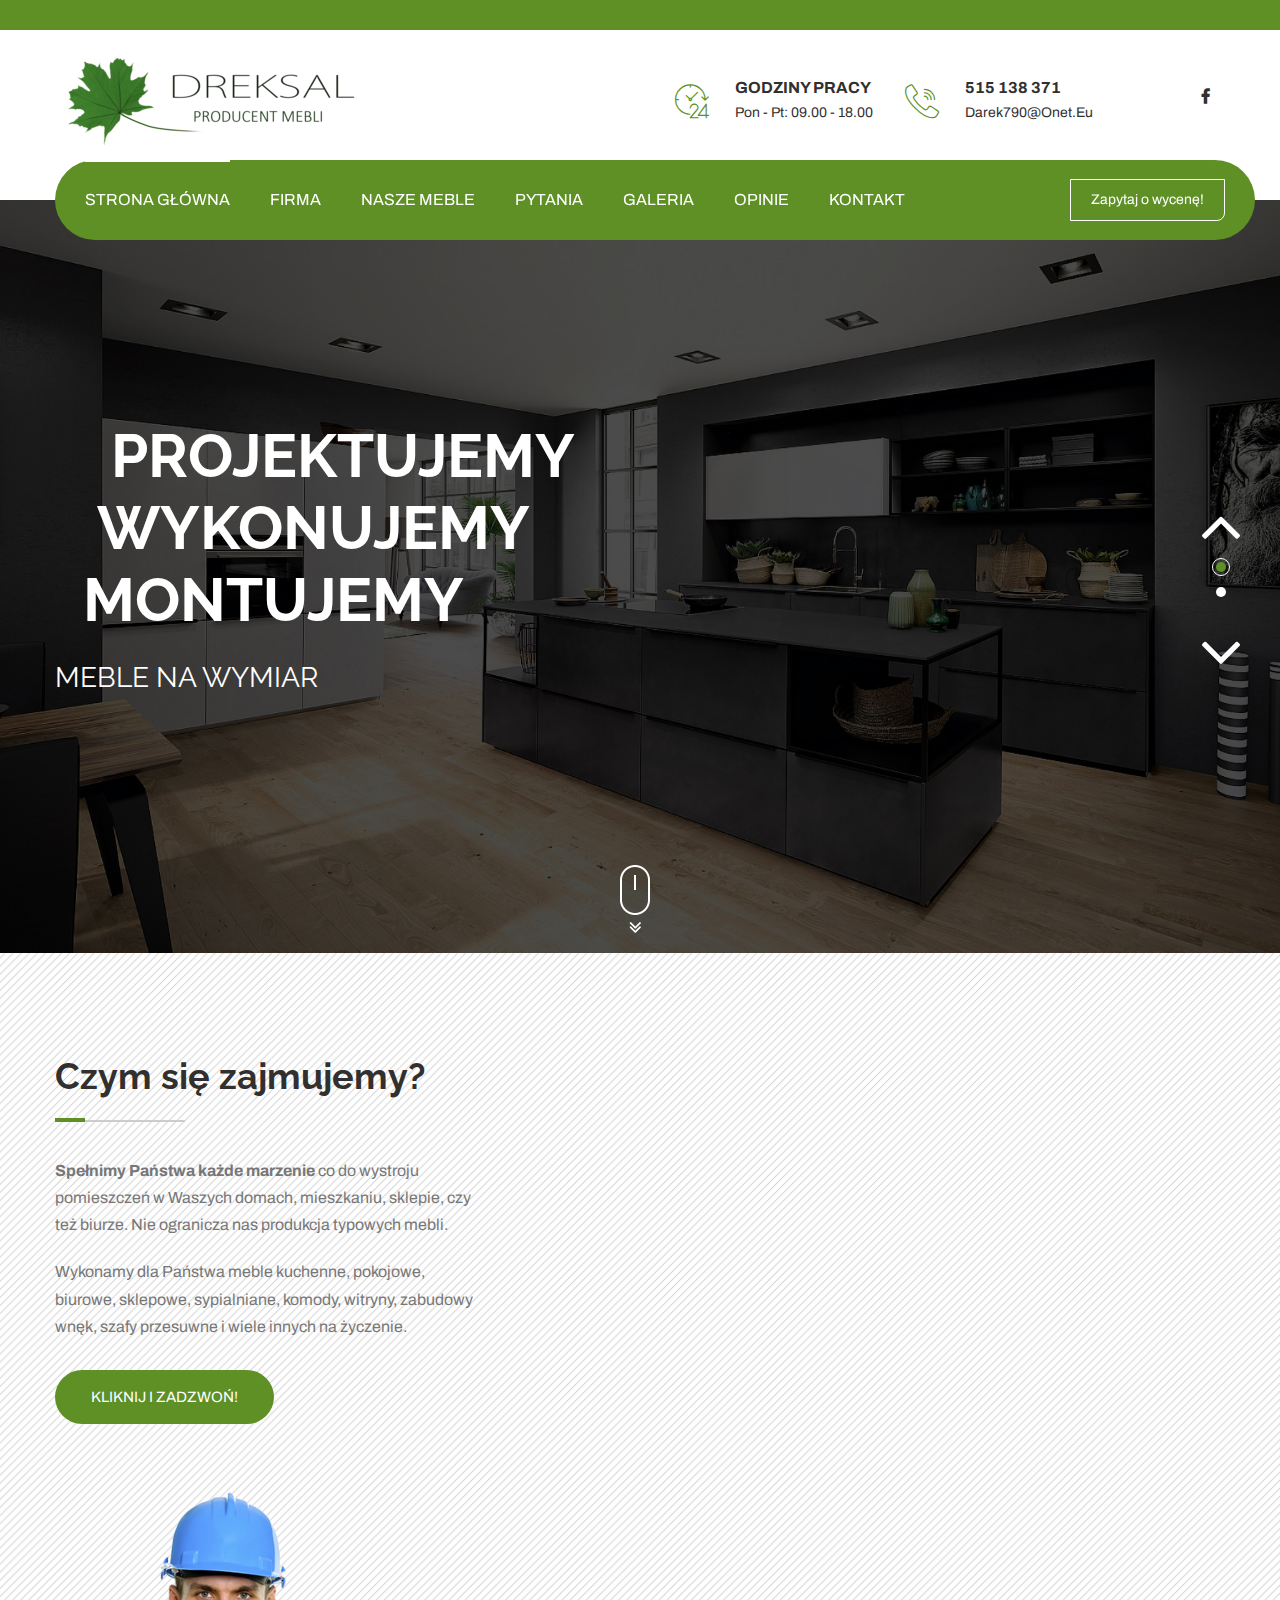
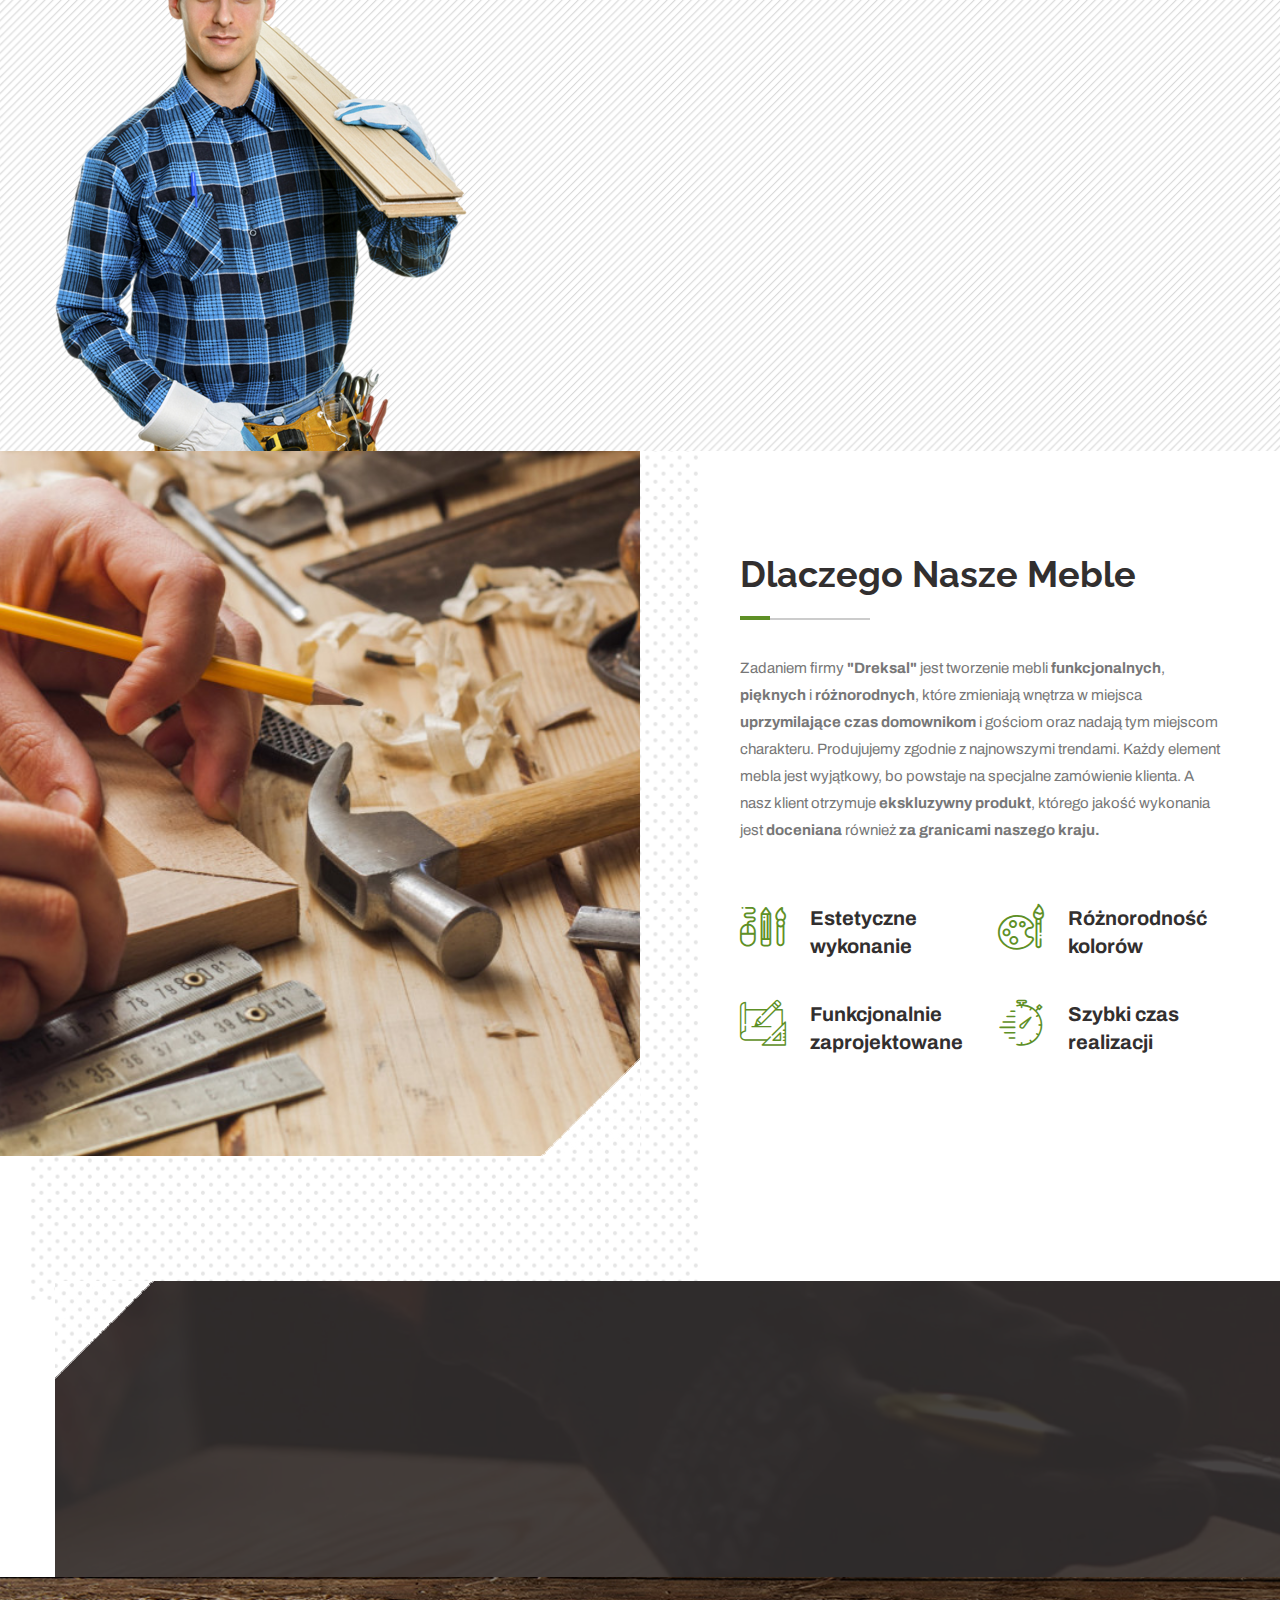
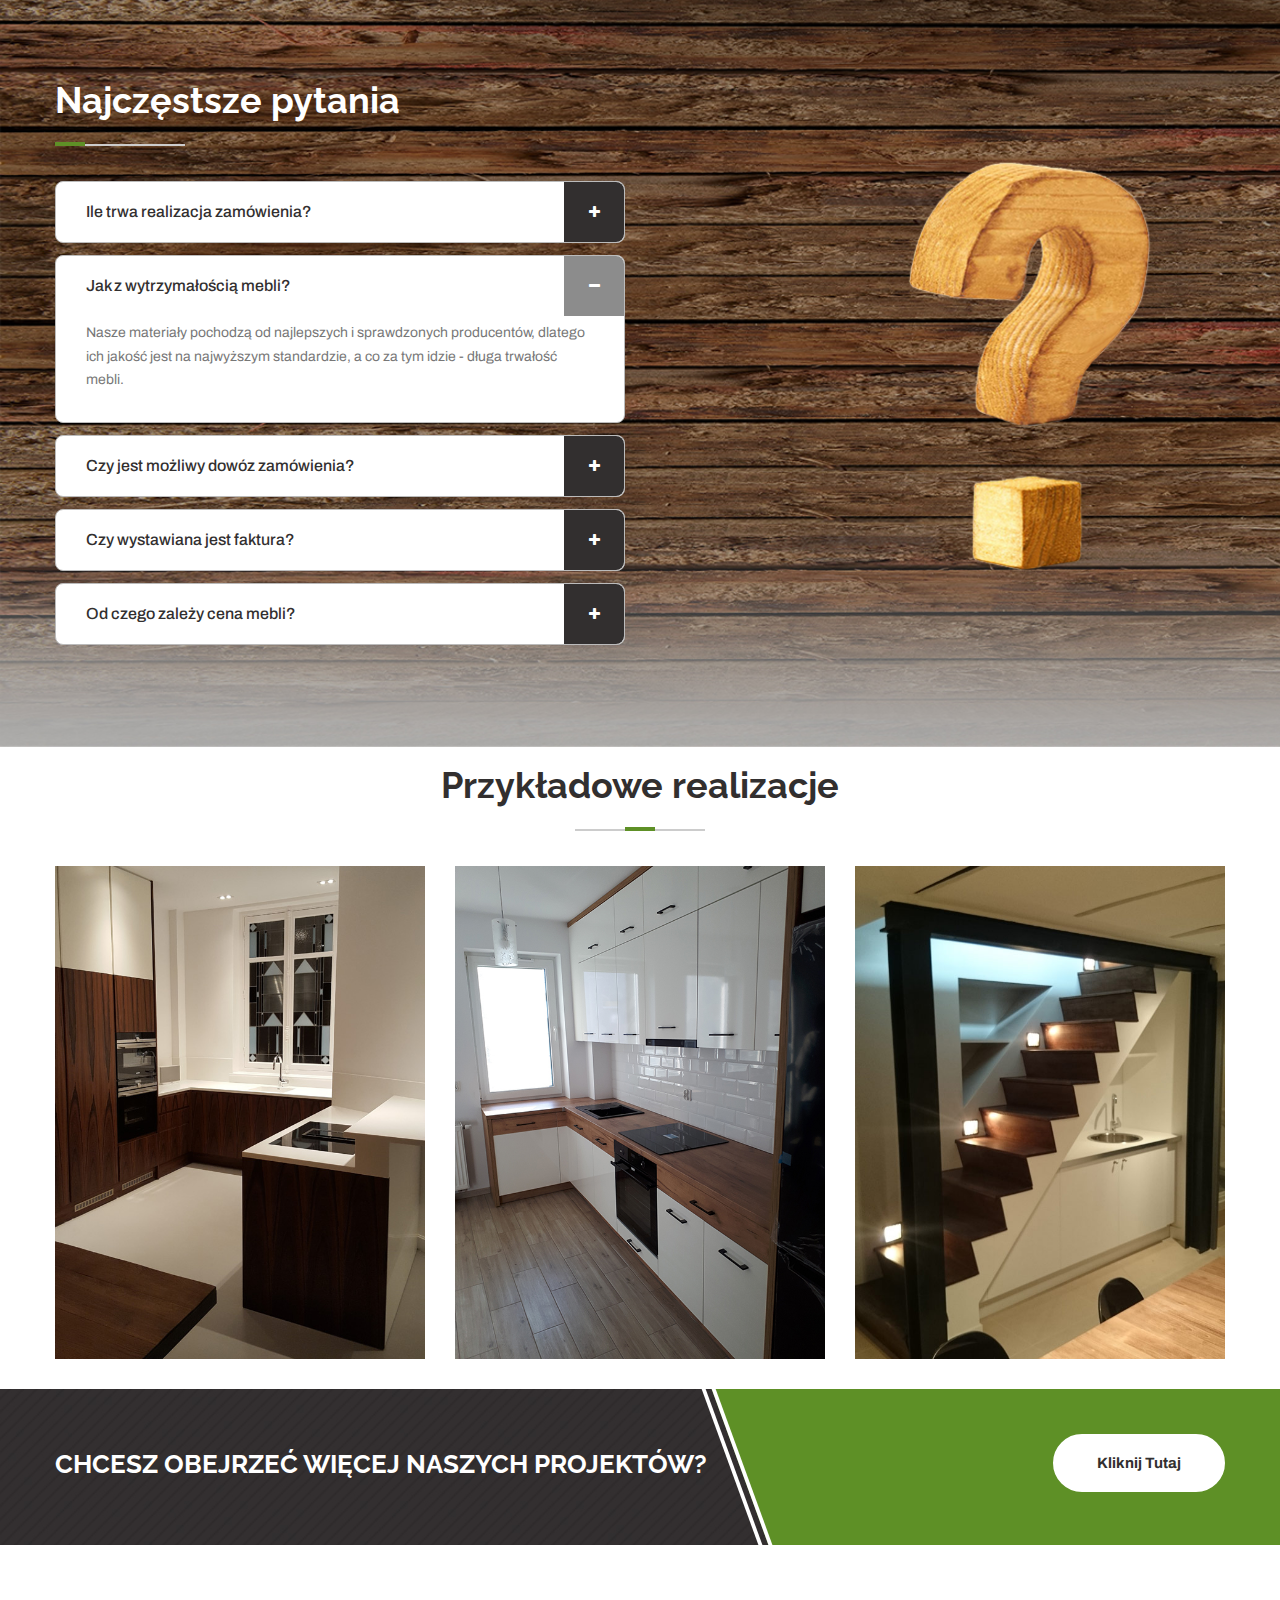
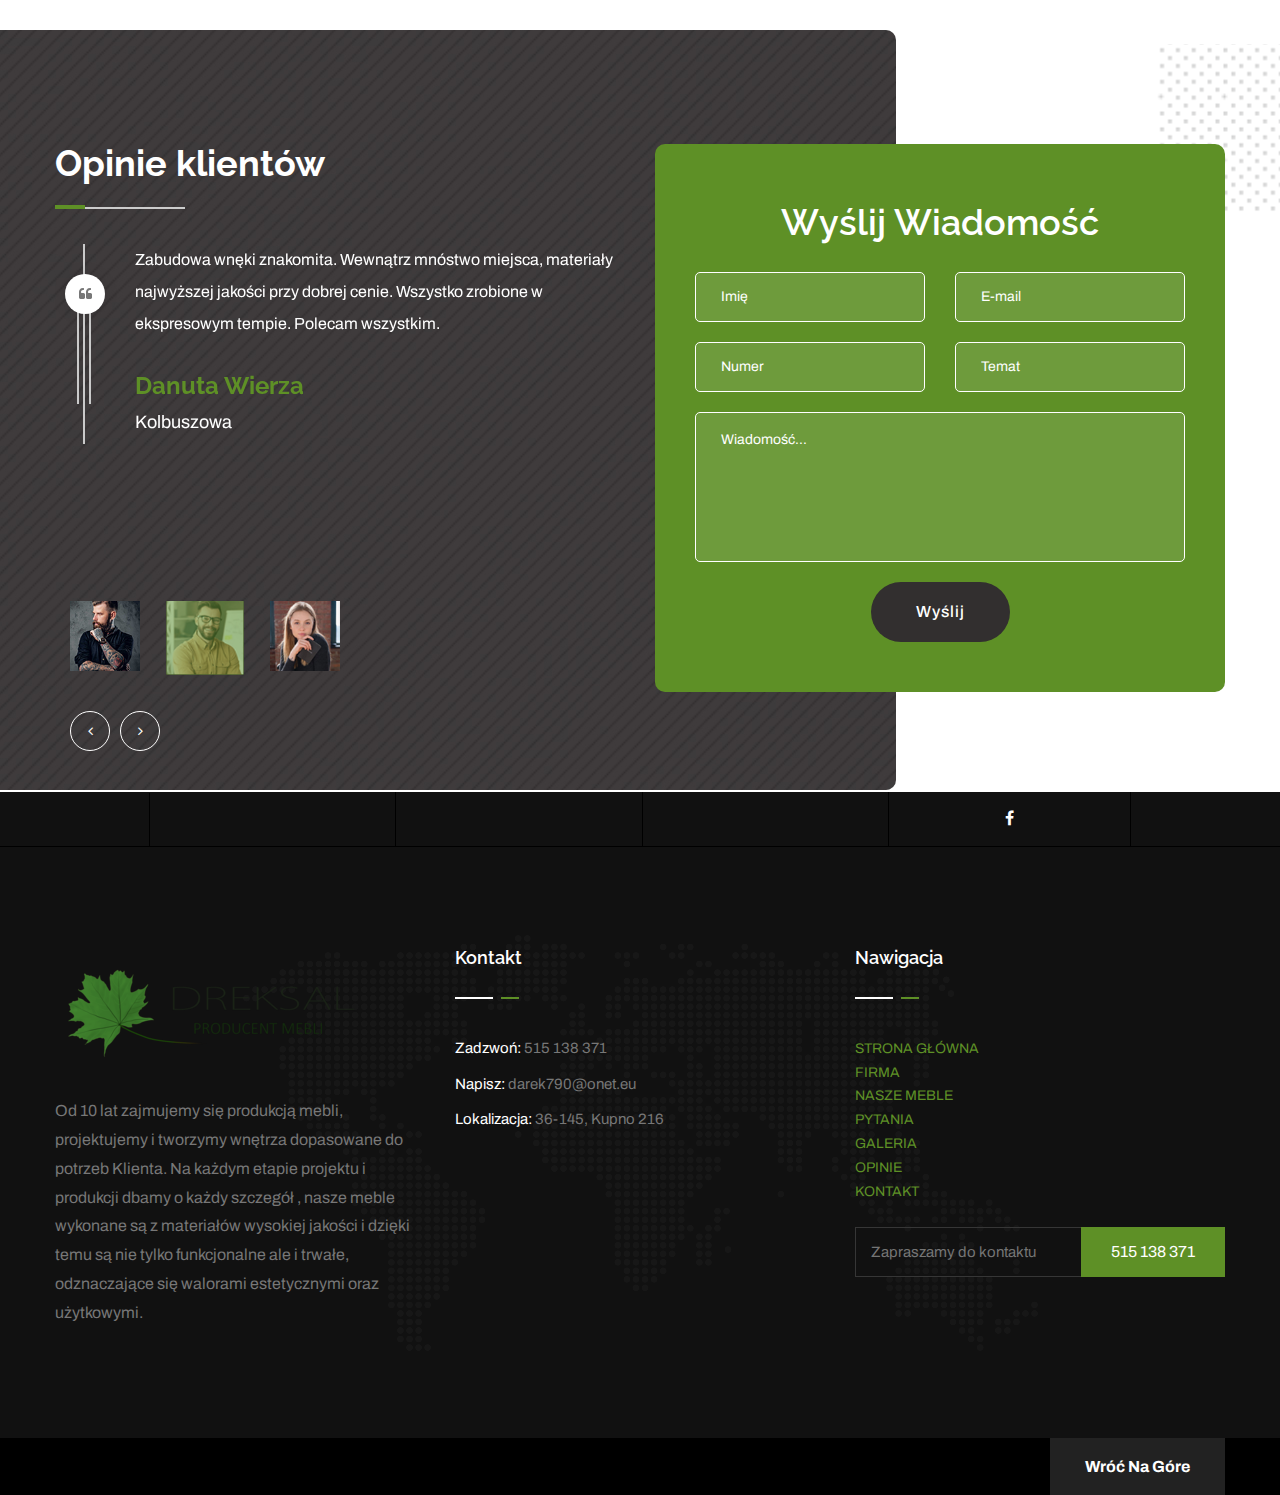
<file: index.html>
<!DOCTYPE html>
<html>
<head>
<meta charset="utf-8">
<title>DREKSAL | Producent Mebli</title>

<link href="css/bootstrap.css" rel="stylesheet">
<link href="css/style.css" rel="stylesheet">
<link href="css/responsive.css" rel="stylesheet">

<link rel="shortcut icon" href="images/favicon.png" type="image/x-icon">
<link rel="icon" href="images/favicon.png" type="image/x-icon">


<meta http-equiv="X-UA-Compatible" content="IE=edge">
<meta name="viewport" content="width=device-width, initial-scale=1.0, maximum-scale=1.0, user-scalable=0">

</head>

<body class="hidden-bar-wrapper">

<div class="page-wrapper">
 	

    <div class="preloader"></div>
 	

    <header class="main-header header-style-three">
    	

        <div class="header-upper">
        	<div class="auto-container">
            	<div class="clearfix">
                	
                	<div class="pull-left logo-box">
                    	<div class="logo"><a href="index.html"><img class="logo" src="images/logo1_.png" alt="" title=""></a></div>
                    </div>
                    
                    <div class="pull-right upper-right">
                    	<div class="info-outer clearfix">

							<div class="upper-column info-box">
								<div class="icon-box"><span class="flaticon-24-hours-2"></span></div>
								<ul>
									<li><span>GODZINY PRACY</span> <br> Pon - Pt: 09.00 - 18.00
</li>
								</ul>
							</div>
							
					
							<div class="upper-column info-box">
								<div class="icon-box"><span class="flaticon-call"></span></div>
								<ul>
									<li><span>515 138 371 </span> <br> darek790@onet.eu</li>
								</ul>
							</div>
							
							
							<div class="upper-column info-box">
								<ul class="social-icon-two">
									<li><a href="https://www.facebook.com/Meble-Dreksal-101836831546928/"><span class="fa fa-facebook-f"></span></a></li>
								</ul>
							</div>
                        </div>
						
                    </div>
                    
                </div>
				
            </div>
        </div>
        
        
	
		<div class="header-lower">
			<div class="auto-container">
				<div class="inner-container clearfix">
					<div class="nav-outer clearfix">
						
						<div class="mobile-nav-toggler"><span class="icon flaticon-menu"></span></div>
						
						
						<nav class="main-menu navbar-expand-md">
							<div class="navbar-header">
								  	
								<button class="navbar-toggler" type="button" data-toggle="collapse" data-target="#navbarSupportedContent" aria-controls="navbarSupportedContent" aria-expanded="false" aria-label="Toggle navigation">
									<span class="icon-bar"></span>
									<span class="icon-bar"></span>
									<span class="icon-bar"></span>
								</button>
							</div>
							
							<div class="navbar-collapse collapse clearfix" id="navbarSupportedContent">
								<ul class="navigation clearfix">
									<li class="current"><a href="index.html">STRONA GŁÓWNA</a></li>
									<li ><a href="#company">FIRMA</a>
									</li>
									<li ><a href="#furniture">NASZE MEBLE</a>
									</li>
									<li><a href="#questions">PYTANIA</a>
									</li>
									<li><a href="projects.html">GALERIA</a>
									</li>
									<li ><a href="#opinions">OPINIE</a>
									</li>
									<li><a href="#opinions">KONTAKT</a></li>
								</ul>
							</div>
						</nav>
						<div class="outer-box clearfix">
							<div class="btn-box">
								<a href="#opinions" class="quote-btn theme-btn">Zapytaj o wycenę!</a>
							</div>
						</div>
					</div>
				</div>
			</div>
		</div>
		
        <div class="sticky-header">
            <div class="auto-container clearfix">
               
                <div class="logo pull-left">
                    <a href="index.html" title=""><img src="images/logo1_.png" alt="" title=""></a>
                </div>
               
                <div class="pull-right">
                   
                    <nav class="main-menu">
                        <!--Keep This Empty / Menu will come through Javascript-->
                    </nav>
                </div>
            </div>
        </div>
    
		
        <div class="mobile-menu">
            <div class="menu-backdrop"></div>
            <div class="close-btn"><span class="icon flaticon-multiply"></span></div>
            
            <nav class="menu-box">
                <div class="nav-logo"><a href="index.html"><img src="images/logo1_.png" alt="" title=""></a></div>
                <div class="menu-outer"></div>
            </nav>
        </div>
    
    </header>
    
	
	
    <section class="main-slider style-two">
        <div class="main-slider-carousel owl-carousel owl-theme">
            
            <div class="slide" style="background-image:url(images/main-slider/image-3.jpg)">
                <div class="auto-container">
                	<div class="content">
						<h2>&nbsp;&nbsp;&nbsp;&nbsp;PROJEKTUJEMY <br>&nbsp;&nbsp;&nbsp;WYKONUJEMY <br>&nbsp;&nbsp;MONTUJEMY  <br></h2>
						<div class="text"><h3> MEBLE NA WYMIAR</h3></div>
                    </div>
                </div>
            </div>
            
            <div class="slide" style="background-image:url(images/main-slider/image-1.jpg)">
                <div class="auto-container">
                	<div class="content1">
                		<h2>TWORZYMY MEBLE</h1>
						<h2>Z PASJĄ <br>ZAMIŁOWANIEM<br>PROFESJONALIZMEM</h2>
                    </div>
                </div>
            </div>
        </div>
		
		
        <div class="mouse-btn-down scroll-to-target" data-target=".what-we-section"></div>
    </section>
    
	
	
	<section id="company" class="what-we-section">
		<div class="pattern-layer" style="background-image:url(images/background/pattern-7.png)"></div>
		<div class="auto-container">
			<div class="row clearfix">
				
				
				<div class="title-column col-lg-5 col-md-12 col-sm-12">
					<div class="inner-column">
						
						<div class="sec-title">
							<h2>Czym się zajmujemy?</h2>
							<div class="separate"></div>
						</div>
						<div class="text">
							<p><b>Spełnimy Państwa każde marzenie</b> co do wystroju  pomieszczeń w Waszych domach,  mieszkaniu, sklepie, czy też biurze.  Nie ogranicza nas produkcja typowych mebli.  
 </p>
							<p>Wykonamy dla Państwa meble kuchenne, pokojowe, biurowe, sklepowe, sypialniane, komody, witryny, zabudowy wnęk, szafy przesuwne i wiele innych na życzenie.</p>
						</div>
						<a href="tel:123-456-7890" class="theme-btn btn-style-one"><span class="txt">KLIKNIJ I ZADZWOŃ!</span></a>
						<div class="image">
							<img src="images/resource/we-do.png" alt="" />
						</div>
					</div>
				</div>
				
				
				<div class="blocks-column col-lg-7 col-md-12 col-sm-12">
					<div class="inner-column">
						<div class="row clearfix">
							
							
							<div class="services-block-two col-lg-6 col-md-6 col-sm-12">
								<div class="inner-box wow fadeInLeft" data-wow-delay="0ms" data-wow-duration="1500ms">
									<div class="icon-box">
										<span class="icon flaticon-sketch"></span>
									</div>
									<h3><a href="#">Doświadczenie</a></h3>
									<div class="text">Posiadamy 10 lat doświadczenia, dlatego profesjonalizm i pasja to atuty, które nas opisują. A za nami setki zrealizowanych projektów.
</div>
									<a class="read-more"><i>Dreksal&trade;</i></a>
								</div>
							</div>
							
							
							<div class="services-block-two col-lg-6 col-md-6 col-sm-12">
								<div class="inner-box wow fadeInRight" data-wow-delay="0ms" data-wow-duration="1500ms">
									<div class="icon-box">
										<span class="icon flaticon-chair"></span>
									</div>
									<h3><a href="#">Różnorodność mebli</a></h3>
									<div class="text">Szeroki wybór mebli pozwala urządzić niemal cały dom, od przedpokoju po salon, jadalnię, sypialnię, pokój młodzieżowy.</div>
									<a class="read-more"><i>Dreksal&trade;</i></a>
								</div>
							</div>
							
							
							<div class="services-block-two col-lg-6 col-md-6 col-sm-12">
								<div class="inner-box wow fadeInLeft" data-wow-delay="0ms" data-wow-duration="1500ms">
									<div class="icon-box">
										<span class="icon flaticon-edit-tools"></span>
									</div>
									<h3><a href="#">Różnorodność tworzyw</a></h3>
									<div class="text">Dostosowywujemy się pod każdego klienta i wedle jego upodobań dobieramy rodzaj i kolor drewna lub tworzywa.  </div>
									<a class="read-more"><i>Dreksal&trade;</i></a>
								</div>
							</div>
							
							
							<div class="services-block-two col-lg-6 col-md-6 col-sm-12">
								<div class="inner-box wow fadeInRight" data-wow-delay="0ms" data-wow-duration="1500ms">
									<div class="icon-box">
										<span class="icon flaticon-like"></span>
									</div>
									<h3><a href="#">Satysfakcja</a></h3>
									<div class="text">Zależy nam na zadowoleniu klientów dlatego dbamy, by jakość i wykonanie naszych mebli było na najwyższym poziomie. </div>
									<a class="read-more"><i>Dreksal&trade;</i></a>
								</div>
							</div>
							
						</div>
					</div>
				</div>
				
			</div>
		</div>
	</section>

    <section id="furniture" class="fluid-section-two">
    	<div class="outer-container clearfix">
        	
          
            <div class="image-column" style="background-image:url(images/resource/image-2.jpg);">
            	<figure class="image-box"><img src="images/resource/image-2.jpg" alt=""></figure>
            </div>
            
       
            <div class="content-column">
            	<div class="inner-column">
				
					<div class="sec-title">
						<h2>Dlaczego Nasze Meble</h2>
						<div class="separate"></div>
					</div>
					<div class="text">Zadaniem firmy <b>"Dreksal"</b> jest tworzenie mebli <b>funkcjonalnych</b>, <b>pięknych</b> i <b>różnorodnych</b>, które zmieniają wnętrza w miejsca <b>uprzymilające czas domownikom</b> i gościom oraz nadają tym miejscom charakteru. Produjujemy zgodnie z najnowszymi trendami. Każdy element mebla jest wyjątkowy, bo powstaje na specjalne zamówienie klienta. A nasz klient otrzymuje <b>ekskluzywny produkt</b>, którego jakość wykonania jest <b>doceniana</b> również <b>za granicami naszego kraju.</b></div>
					<div class="row clearfix">
						<div class="column col-md-6 col-sm-6 col-xs-12">
							<ul class="list-style-one">
								<li><span class="icon flaticon-graphic-tool"></span>Estetyczne wykonanie</li>
								<li><span class="icon flaticon-sketch"></span>Funkcjonalnie zaprojektowane</li>
							</ul>
						</div>
						<div class="column col-md-6 col-sm-6 col-xs-12">
							<ul class="list-style-one">
								<li><span class="icon flaticon-art-and-design"></span>Różnorodność kolorów</li>
								<li><span class="icon flaticon-stopwatch"></span>Szybki czas realizacji</li>
							</ul>
						</div>
					</div>
				</div>
			</div>
			
		</div>
	</section>
	
	
    <div class="fact-counter-section">
        <div class="fact-counter">
            <div class="auto-container">
				<div class="inner-container">
					<div class="image-layer" style="background-image:url(images/background/7.jpg)"></div>
					<div class="row clearfix">
					
					
						<div class="column counter-column col-md-3 col-sm-6 col-xs-12">
							<div class="inner wow fadeInLeft" data-wow-delay="0ms" data-wow-duration="1500ms">
								<div class="content">
									<div class="icon flaticon-robot-arm"></div>
									<div class="count-outer count-box">
										<span class="count-text" data-speed="2500" data-stop="10">0</span>
									</div>
									<h4 class="counter-title">Lat <br> Doświadczenia</h4>
								</div>
							</div>
						</div>
				
					
						<div class="column counter-column col-md-3 col-sm-6 col-xs-12">
							<div class="inner wow fadeInLeft" data-wow-delay="300ms" data-wow-duration="1500ms">
								<div class="content">
									<div class="icon flaticon-intellectual"></div>
									<div class="count-outer count-box alternate">
										<span class="count-text" data-speed="3000" data-stop="3">0</span>
									</div>
									<h4 class="counter-title">Kraje gdzie<br> wysyłaliśmy meble</h4>
								</div>
							</div>
						</div>
				
				
						<div class="column counter-column col-md-3 col-sm-6 col-xs-12">
							<div class="inner wow fadeInLeft" data-wow-delay="600ms" data-wow-duration="1500ms">
								<div class="content">
									<div class="icon flaticon-plumber"></div>
									<div class="count-outer count-box">
										<span class="count-text" data-speed="3000" data-stop="400">0</span>+
									</div>
									<h4 class="counter-title">Zadowolonych <br>klientów</h4>
								</div>
							</div>
						</div>
			
						<div class="column counter-column col-md-3 col-sm-6 col-xs-12">
							<div class="inner wow fadeInLeft" data-wow-delay="900ms" data-wow-duration="1500ms">
								<div class="content">
									<div class="icon flaticon-gear"></div>
									<div class="count-outer count-box">
										<span class="count-text" data-speed="2500" data-stop="100">0</span>%
									</div>
									<h4 class="counter-title">Satysfakcji <br> z naszych usług</h4>
								</div>
							</div>
						</div>						
					</div>	
				</div>
            </div>
        </div>
    </div>

	<section id="questions" class="faq-section" style="background-image:url(images/background/8.jpg)">
		<div class="auto-container">
			<div class="sec-title light">
				<h2>Najczęstsze pytania</h2>
				<div class="separate"></div>
			</div>
			<div class="row clearfix">
				
	
				<div class="accordian-column col-lg-6 col-md-12 col-sm-12">
					<div class="inner-column">
						
				
						<ul class="accordion-box style-two">

	
							<li class="accordion block">
								<div class="acc-btn"><div class="icon-outer"><span class="icon icon-plus fa fa-plus"></span> <span class="icon icon-minus fa fa-minus"></span></div>Ile trwa realizacja zamówienia?</div>
								<div class="acc-content">
									<div class="content">
										<div class="text">Czas realizacji jest dostosowywany indiwidualnie i podawany po szczegółowym omówieniu z klientem zlecenia.</div>
									</div>
								</div>
							</li>

		
							<li class="accordion block active-block">
								<div class="acc-btn active"><div class="icon-outer"><span class="icon icon-plus fa fa-plus"></span> <span class="icon icon-minus fa fa-minus"></span></div>Jak z wytrzymałością mebli?</div>
								<div class="acc-content current">
									<div class="content">
										<div class="text">Nasze materiały pochodzą od najlepszych i sprawdzonych producentów, dlatego ich jakość jest na najwyższym standardzie, a co za tym idzie - długa trwałość mebli.</div>
									</div>
								</div>
							</li>
							
	
							<li class="accordion block">
								<div class="acc-btn"><div class="icon-outer"><span class="icon icon-plus fa fa-plus"></span> <span class="icon icon-minus fa fa-minus"></span></div>Czy jest możliwy dowóz zamówienia?</div>
								<div class="acc-content">
									<div class="content">
										<div class="text">Tak, zajmujemy się dowozem oraz montażem mebli. </div>
									</div>
								</div>
							</li>
		
							<li class="accordion block">
								<div class="acc-btn"><div class="icon-outer"><span class="icon icon-plus fa fa-plus"></span> <span class="icon icon-minus fa fa-minus"></span></div>Czy wystawiana jest faktura?</div>
								<div class="acc-content">
									<div class="content">
										<div class="text">Tak, na życzenie klienta możemy wystawić fakturę.</div>
									</div>
								</div>
							</li>
	
							<li class="accordion block">
								<div class="acc-btn"><div class="icon-outer"><span class="icon icon-plus fa fa-plus"></span> <span class="icon icon-minus fa fa-minus"></span></div>Od czego zależy cena mebli?</div>
								<div class="acc-content">
									<div class="content">
										<div class="text">Zależy ona od wielu czynników,w zleceniu możemy opierać się na materiałach jakościowo gorszych (tańszych) lub na takich, które będą z Państwem na wiele lat. </div>
									</div>
								</div>
							</li>					
						</ul>
					</div>
				</div>

				<div class="image-column col-lg-6 col-md-12 col-sm-12">
					<div class="inner-column">
						<div class="image">
							<img src="images/resource/accordian.png" alt="" />
						</div>
					</div>
				</div>
			</div>
		</div>
	</section>

    <section class="gallery-section">
    	<div class="auto-container">
        	<div class="sec-title centered">
            	<h2>Przykładowe realizacje</h2>
                <div class="separate"></div>
            </div>

            <div class="sortable-masonry">
                <div class="items-container row clearfix">

					<div class="gallery-block masonry-item kitchen col-lg-4 col-md-6 col-sm-12">
						<div class="inner-box">
							<div class="image">
								<img src="images/gallery/kitchen/2.jpg" alt="" />
								<div class="overlay-box">
									<div class="options">	
										<a href="images/gallery/kitchen/2.jpg" class="plus-icon lightbox-image" data-fancybox-group="gallery-one"><span class="icon flaticon-increase-size-option"></span></a>
									</div>
									
								</div>
							</div>
						</div>
					</div>
					<div class="gallery-block masonry-item kitchen col-lg-4 col-md-6 col-sm-12">
						<div class="inner-box">
							<div class="image">
								<img src="images/gallery/kitchen/3.jpg" alt="" />
								<div class="overlay-box">
									<div class="options">	
										<a href="images/gallery/kitchen/3.jpg" class="plus-icon lightbox-image" data-fancybox-group="gallery-one"><span class="icon flaticon-increase-size-option"></span></a>
									</div>
									
								</div>
							</div>
						</div>
					</div>
					
					<div class="gallery-block masonry-item stairs col-lg-4 col-md-6 col-sm-12">
						<div class="inner-box">
							<div class="image">
								<img src="images/gallery/stairs/2.jpg" alt="" />
								<div class="overlay-box">
									<div class="options">
										<a href="images/gallery/stairs/2.jpg" class="plus-icon lightbox-image" data-fancybox-group="gallery-one"><span class="icon flaticon-increase-size-option"></span></a>
									</div>
								</div>
							</div>
						</div>
					</div>
				</div>
			</div>
		</div>
	</section>

	<section class="call-to-action-section-two" style="background-image: url(images/background/9.jpg)">
		<div class="auto-container">
			<div class="row clearfix">

				<div class="title-column col-lg-7 col-md-12 col-sm-12">
					<div class="inner-column">
						<h2>Chcesz obejrzeć więcej naszych projektów?</h2>
					</div>
				</div>

				<div class="btn-column col-lg-5 col-md-12 col-sm-12">
					<div class="inner-column">
						<a href="projects.html" class="theme-btn btn-style-four"><span class="txt">Kliknij tutaj</span></a>
					</div>
				</div>
				
			</div>
		</div>
	</section>

	<section id="opinions" class="testimonial-section-two">
		<div class="image-layer" style="background-image:url(images/background/4.jpg)"></div>
    	<div class="auto-container">
        	<div class="sec-title light">
            	<h2>Opinie klientów</h2>
                <div class="separate"></div>
            </div>
			<div class="row clearfix">

				<div class="carousel-column col-lg-6 col-md-12 col-sm-12">
					<div class="inner-column">
						
						<div class="testimonial-outer">
       
							<div class="client-testimonial-carousel owl-carousel owl-theme">
							
								<div class="testimonial-block-two">
									<div class="inner-box">
										<div class="quote-icon">
											<span class="icon fa fa-quote-left"></span>
										</div>
										<div class="text">Zabudowa wnęki znakomita. Wewnątrz mnóstwo miejsca, materiały najwyższej jakości przy dobrej cenie. Wszystko zrobione w ekspresowym tempie. Polecam wszystkim.</div>
										<div class="author-info">
											<div class="author-name">Danuta Wierza</div>
											<div class="designation">Kolbuszowa</div>
										</div>
									</div>
								</div>
								
							
								<div class="testimonial-block-two">
									<div class="inner-box">
										<div class="quote-icon">
											<span class="icon fa fa-quote-left"></span>
										</div>
										<div class="text">Merci pour la qualité du produit et les attentes rencontrées par l'entreprise qui ont contribué au succès de la transaction. Finition impeccable et grande coopération.<br>
											<i>Dziękujemy za jakośćiowy produktu  oraz spełnione przez firme zobowiązania, które zakończyły się sukcesywną tranzakcją. Wspaniałe wykończenia i świetna współpraca.</i></div>
										<div class="author-info">
											<div class="author-name">Christian Bradley</div>
											<div class="designation">Paryż</div>
										</div>
									</div>
								</div>
								
							
								<div class="testimonial-block-two">
									<div class="inner-box">
										<div class="quote-icon">
											<span class="icon fa fa-quote-left"></span>
										</div>
										<div class="text"><i>W 100% polecam, terminowość montażu przede wszystkim, solidne przygotowanie i staranne wykonanie mebli kuchennych, bezproblemowy kontakt telefoniczny.</i></div>
										<div class="author-info">
											<div class="author-name">Patryk Sowa</div>
											<div class="designation">Rzeszów</div>
										</div>
									</div>
								</div>		
							</div>
							
						
							<div class="client-thumb-outer">
								<div class="client-thumbs-carousel owl-carousel owl-theme">
									<div class="thumb-item">
										<figure class="thumb-box"><img src="images/resource/author-7.jpg" alt=""></figure>
									</div>
									<div class="thumb-item">
										<figure class="thumb-box"><img src="images/resource/author-8.jpg" alt=""></figure>
									</div>
									<div class="thumb-item">
										<figure class="thumb-box"><img src="images/resource/author-2.jpg" alt=""></figure>
									</div>
								</div>
							</div>
							
						</div>
					</div>
				</div>
				
			
				<div class="form-column col-lg-6 col-md-12 col-sm-12">
					<div class="inner-column">
						<h2>Wyślij Wiadomość</h2>
						
			
                        <div class="default-form">
                            <form method="post" action="https://expert-themes.com/html/sawmall/contact.html">
                                <div class="row clearfix">
                                    
									<div class="form-group col-md-6 col-sm-6 col-xs-12">
                                        <input type="text" name="username" value="" placeholder="Imię" required>
                                    </div>
                                    
                                    <div class="form-group col-md-6 col-sm-6 col-xs-12">
                                        <input type="email" name="email" value="" placeholder="E-mail" required>
                                    </div>
									
									<div class="form-group col-md-6 col-sm-6 col-xs-12">
                                        <input type="text" name="phone" value="" placeholder="Numer" required>
                                    </div>
                                    
                                    <div class="form-group col-md-6 col-sm-6 col-xs-12">
                                        <input type="text" name="web" value="" placeholder="Temat" required>
                                    </div>
                                    
                                    <div class="form-group col-md-12 col-sm-12 col-xs-12">
                                        <textarea name="message" placeholder="Wiadomość... "></textarea>
                                    </div>
                                    
                                    <div class="form-group text-center btn-column col-md-12 col-sm-12 col-xs-12">
                                        <button type="submit" class="theme-btn btn-style-two"><span class="txt">Wyślij</span></button>
                                    </div>  
                                </div>
                            </form>
                        </div>
					</div>
				</div>	
			</div>
		</div>
	</section>

    <footer class="main-footer" style="background-image: url(images/background/map-pattern.png)">
		<div class="footer-social-box">
			<div class="">
				<ul class="social-nav">
					<li><img scr="images/desk.png"/></li>
					<li><a href="#"><span class="fa fa-chair"></span></a></li>
					<li><a href="#"><span class="fa fa"></span></a></li>
					<li><a href="https://www.facebook.com/Meble-Dreksal-101836831546928/"><span class="fa fa-facebook-f"></span></a></li>
				</ul>
			</div>
		</div>
    	<div class="auto-container">

            <div class="widgets-section">
            	<div class="row clearfix">

					<div class="footer-column col-lg-4 col-md-6 col-sm-12">
						<div class="footer-widget logo-widget">
							<div class="logo">
								<a href="index.html"><img src="images/logo1_.png" alt="" /></a>
							</div>
							<div class="text">Od 10 lat zajmujemy się produkcją mebli, projektujemy i tworzymy wnętrza dopasowane do potrzeb Klienta.
Na każdym etapie projektu i produkcji dbamy o każdy szczegół , nasze meble wykonane są z materiałów wysokiej jakości i dzięki temu są nie tylko funkcjonalne ale i trwałe, odznaczające się walorami estetycznymi oraz użytkowymi.</div>
						</div>
					</div>

					<div class="footer-column col-lg-4 col-md-6 col-sm-12">
						<div class="footer-widget links-widget">
							<div class="footer-title">
								<h4>Kontakt</h4>
							</div>
							<ul class="contact-link">
								<li><span>Zadzwoń:</span> 515 138 371</li>
								<li><span>Napisz:</span> darek790@onet.eu
</li>
								<li><span>Lokalizacja:</span> 36-145, Kupno 216</li>
							</ul>
						</div>
					</div>
					
					<div class="footer-column col-lg-4 col-md-6 col-sm-12">
						<div class="footer-widget newsletter-widget">
							<div class="footer-title">
								<h4>Nawigacja</h4>
							</div>
							<ul class="contact-link">
									<a href="#">STRONA GŁÓWNA</a><br>
									<a href="#company">FIRMA</a><br>
									<a href="#furniture">NASZE MEBLE</a><br>
									<a href="#questions">PYTANIA</a><br>
									<a href="#">GALERIA</a><br>
									<a href="#opinions">OPINIE</a><br>
									<a href="#opinions">KONTAKT</a>
							</ul>
							<br>
							<div class="newsletter-form">
								<form method="post">
									<div class="form-group">
										<input type="email" name="email" value="" placeholder="Zapraszamy do kontaktu" required="" disabled>
										<button class="theme-btn submit-btn"><span class="txt">515 138 371</span></button>
									</div>
								</form>
							</div>
						</div>
					</div>
					
				</div>
			</div>
		</div>
		
		<div class="footer-bottom">
			<div class="auto-container">
				<div class="clearfix">
					<div class="pull-right">
						<div class="scroll-to-top scroll-to-target" data-target="html">Wróć na góre</div>
					</div>
				</div>
			</div>
		</div>
		
	</footer>
	
</div>

<script src="js/jquery.js"></script>
<script src="js/popper.min.js"></script>
<script src="js/bootstrap.min.js"></script>
<script src="js/jquery.mCustomScrollbar.concat.min.js"></script>
<script src="js/jquery.fancybox.js"></script>
<script src="js/appear.js"></script>
<script src="js/isotope.js"></script>
<script src="js/owl.js"></script>
<script src="js/wow.js"></script>
<script src="js/jquery-ui.js"></script>
<script src="js/script.js"></script>

</body>
</html>
</file>
<file: css/responsive.css>
@media only screen and (max-width: 5000px){
	.page-wrapper{
		overflow:hidden;	
	}
}

@media only screen and (max-width: 1600px){
	
	.main-header .header-upper .logo-box{
		margin-left:-50px;
	}
	
}

@media only screen and (max-width: 1340px){

	.page-wrapper{
		overflow:hidden;	
	}
	
	.header-top-one .text,
	.main-header .header-upper .logo-box{
		margin-left:0px;
	}
	
}

@media only screen and (max-width: 1140px){
	
	.main-header{
		margin:0px !important;
	}
	
	.page-wrapper{
		overflow:hidden;	
	}
	
	.main-menu .navigation > li{
		margin-left:0px;
	}
	
	.main-header .info-box strong{
		font-size:13px;
	}
	
	.main-header .header-upper .upper-right .header-lower::after{
		left:0px;
	}
	
	.main-slider .mouse-btn-down,
	.main-slider .left-title,
	.main-header.header-style-two .header-upper .inner-container:before,
	.main-header .header-upper .upper-right::before,
	.header-style-two .nav-outer::before,
	.header-style-two .nav-outer .side-curve{
		display:none;
	}
	
	.main-header .outer-box .buttons-box .theme-btn{
		font-size:16px;
	}
	
	.main-header .outer-box .option-box > li{
		margin-left:15px;
	}
	
	.main-header.header-style-two .outer-box .option-box{
		margin-right:0px;
	}
	
	.main-header .header-upper .upper-right{
		padding-left:0px;
		width:100%;
	}
	
	.default-section .counter-column .inner-column{
		padding-right:15px;
	}
	
	.main-slider{
		padding:0px 0px;
	}
	
	.main-header .info-box{
		margin-left:0px;
		margin-right:20px;
		padding-left:50px;
	}
	
	.main-header .info-box:last-child{
		margin-right:0px;
	}
	
	.header-style-two{
		position:relative;
	}
	
	.main-header.header-style-two .header-upper .inner-container{
		padding:0px;
	}
	
	.main-header.header-style-two .header-upper .upper-right{
		width:auto;
	}
	
	.header-style-two .main-menu .navigation > li{
		margin-left:20px;
		margin-right:0px;
	}
	
	.main-header.header-style-three .header-upper .upper-right{
		width:auto;
	}
	
	.main-header.header-style-three .header-lower{
		background-color:#322f2f;
	}
	
	.main-header.header-style-three .inner-container{
		position:relative;
		padding:0px;
		margin:0px;
		border-radius:0px;
	}
	
	.main-header.header-style-three .header-upper{
		padding-bottom:0px;
	}
	
	.main-header.header-style-three .btn-box{
		display:none;
	}
	
	.testimonial-section .client-thumb-outer{
		bottom:50px;
		margin-left:-15px;
	}
	
	.main-slider-two .slide{
		padding-top:150px;
		padding-bottom:250px;
	}
	
	.news-section-two .blocks-column .inner-column{
		padding-left:0px;
	}
	
	.news-section-two{
		padding-bottom:0px;
	}
	
	.main-slider .slide{
		padding:150px 0px;
	}
	
	.shop-form .billing-inner,
	.what-we-section .title-column .inner-column{
		padding-right:0px;
	}
	
	.fluid-section-two .content-column .inner-column{
		padding-left:15px;
	}
	
	.call-to-action-section-two .title-column h2{
		font-size:22px;
	}
	
	.experiance-section .video-column .image .video-box{
		right:0px;
	}
	
	.blog-cat-two li a{
		padding-left:15px;
		padding-right:15px;
	}
	
	.blog-cat-two li a span{
		display:none;
	}
	
	.sidebar .popular-posts .post .text{
		font-size:15px;
	}
	
	.news-detail .inner-box .image{
		padding-left:0px;
	}
	
	.news-detail .inner-box .lower-content{
		margin:0px;
	}
	
	.news-detail .inner-box .lower-content:before{
		right:0px;
	}
	
	.rtl .main-header.header-style-two .outer-box{
		margin-left:0px;
	}
	
	.rtl .news-block-two .inner-box{
		padding-right:0px;
	}
	
	.rtl .main-header .info-box{
		padding-right:50px;
	}
	
	
	.header-style-one .header-upper .logo-box{
		width:30%;
		text-align:center;
	}
	
}

@media only screen and (min-width: 768px){
	.main-menu .navigation > li > ul,
	.main-menu .navigation > li > ul > li > ul{
		display:block !important;
		visibility:hidden;
		opacity:0;
	}
}

@media only screen and (max-width: 1023px){
	
	.main-header .main-box .logo-box {
		position:relative;
		left:0px;
		top:0px;
		right:0px;
		bottom:0px;
		margin:0px;
		text-align:left;
	}
	
	.main-slider .slide{
		padding:150px 0px 200px;
	}
	
	.main-header .info-box{
		margin-top:5px
	}
	
	.main-header .outer-box{
		display:block;
	}
	
	.main-header .nav-outer{
		float:left;
	}
	
	.main-header .nav-toggler{
		display:block;
	}
	
	.main-header .sticky-header .outer-box,
	.main-slider .tparrows,
	/* .fixed-header .sticky-header, */
	.call-to-action-section .content .image{
		display:none;
	}
	
	.main-header .header-lower .search-box{
		display:none;
	}
	
	.main-menu .navigation > li > a{
		font-size:14px;
	}
	
	.main-header .options-box{
		margin-top:0px;
		position:absolute;
		left:0px;
		top:25px;
		z-index:12;
		display:none;
		right:auto;
	}
	
	.main-header .header-upper .upper-right{
		padding-top:0px;
		width:100%;
	}
	
	.main-menu .navigation > li{
		margin-right:25px;
	}
	
	.header-style-two .main-menu .navigation > li{
		margin-right:0px;
		margin-left:20px;
	}
	
	.main-header .header-upper .logo-box{
		margin: 0px;
		width:100%;
		text-align:center;
	}
	
	.main-header .header-upper .outer-container{
		padding:0px 15px;
	}
	
	.main-slider h3 span{
		font-size:50px;
	}
	
	.main-header{
		position:relative;
	}
	
	.default-section .accordian-column .inner-column{
		max-width:100%;
	}
	
	.default-section .counter-column{
		width:100%;
	}
	
	.default-section .accordian-column{
		width:100%;
	}
	
	.default-section .accordian-column .content-boxed{
		padding-left:15px;
	}
	
	.default-section .counter-column .inner-column{
		max-width:100%;
		padding-right:15px;
	}
	
	.fluid-section-two .image-column,
	.fluid-section-two .content-column{
		position:relative;
		width:100%;
		display:block;
	}
	
	.fluid-section-two .content-column .inner-column{
		max-width:100%;
		padding-left:15px;
		margin-left:0px;
		padding-right:15px;
	}
	
	.fluid-section-two .image-column{
		background-image:none !important;
		margin-left:0px;
	}
	
	.fluid-section-two .image-column .image-box{
		display:block;
	}
	
	.header-style-one .header-upper{
		margin-top:0px;
	}
	
	.header-style-one .header-upper .upper-right .info-outer,
	.header-style-one .header-upper .upper-right .header-lower{
		padding-left:15px;
	}
	
	.main-header .nav-outer{
		width:100%;
	}
	
	.main-header .info-box li{
		font-size:13px;
	}
	
	.main-header.header-style-two .outer-box{
		display:none;
	}
	
	.main-header.header-style-two .header-upper .logo-box{
		width:auto;
	}
	
	.main-header.header-style-two .main-menu .navigation > li > a{
		font-size:15px;
	}
	
	.header-style-two .main-menu .navigation > li{
		margin-right:20px;
		margin-left:0px;
	}
	
	.main-header.header-style-three .header-upper .upper-right{
		padding-top:0px;
	}
	
	.main-header.header-style-three .header-upper .logo-box{
		padding:0px;
	}
	
	.experiance-section .video-column .inner-column{
		padding-left:0px;
	}
	
	.experiance-section .video-column .inner-column{
		padding-bottom:0px;
	}
	
	.default-section .outer-container:before{
		display:none;
	}
	
	.default-section .accordian-column .inner-column{
		padding:120px 15px 70px 15px;
	}
	
	.testimonial-section .client-thumb-outer{
		position:relative;
		bottom:0px;
		margin-left:-30px;
		margin-top:30px;
	}
	
	.testimonial-block .inner-box .image-column{
		margin-top:50px;
	}
	
	.testimonial-section .owl-carousel .owl-stage-outer{
		padding-top:0px;
	}
	
	.news-section .owl-carousel{
		margin:0px 0px;
	}
	
	.main-slider-two h2{
		font-size:40px;
	}
	
	.main-slider-two h3{
		font-size:34px;
	}
	
	.featured-section .inner-container{
		padding-left:30px;
	}
	
	.news-section-two{
		background-color:#ab7442;
	}
	
	.news-section-two .sec-title h2{
		color:#ffffff;
	}
	
	.news-section-two .sec-title .separate::after{
		background-color:#ffffff;
	}
	
	.news-block-two .inner-box{
		padding-left:0px;
	}
	
	.call-to-action-section-two .btn-column:after,
	.call-to-action-section-two .btn-column:before,
	.news-section-two .image-layer{
		display:none;
	}
	
	.testimonial-section-two .image-layer{
		width:100%;
	}
	
	.testimonial-section-two .form-column .inner-column{
		margin-top:105px;
	}
	
	.footer-style-two .footer-bottom .pull-left,
	.footer-style-two .footer-bottom .pull-right{
		width:100%;
		text-align:center;
	}
	
	.call-to-action-section-two{
		background-image:none !important;
		text-align:center;
		background-color:#1a1a1a;
	}
	
	.call-to-action-section-two .title-column h2{
		padding-top:0px;
		padding-bottom:20px;
	}
	
	.call-to-action-section-two .btn-column .inner-column{
		text-align:center;
	}
	
	.call-to-action-section-three .btn-column .inner-column::before{
		display:none;
	}
	
	.call-to-action-section-three .title-column{
		text-align:center;
		margin-bottom:30px;
	}
	
	.rtl .main-header .info-box{
		padding-right:45px;
		margin-right:20px;
	}
	
	.rtl .header-style-one .btn-box{
		display:none;
	}
	
	.rtl .header-style-two .main-menu .navigation > li{
		margin-right:20px;
	}
	
	.rtl .main-header.header-style-two .header-upper .logo-box{
		z-index:12;
	}
	
	.rtl .call-to-action-section-three .title-column .inner-column{
		text-align:center;
	}
	
	.rtl .call-to-action-section-two .title-column h2{
		padding-right:0px;
		text-align:center;
	}
	
	.fluid-section-two .content-column .inner-column{
		padding-bottom:0px;
	}
	
	.sticky-header .logo{
		padding: 6px 0px 6px;
		width: 29%;
	}
	
}

@media only screen and (max-width: 767px){
	
	.header-upper .logo-outer {
		position:relative;
		left:0px;
		top:0px;
		right:0px;
		bottom:0px;
		width:100%;
		margin:0px;
	}
	
	.main-header .sticky-header .outer-box{
		display:block;
	}
	
	.main-header .header-top .top-right{
		display:none;
	}
		
	.main-header.header-style-three .nav-outer,
	.header-style-three .header-lower{
		background-color:#000000;
	}
	
	.main-header .header-top .top-left{
		width:100%;	
	}
	
	.sec-title h2{
		font-size:22px;	
	}
	
	.main-menu{
		width:100%;
		display:none;
	}
	
	.main-menu .navbar-collapse {
	   max-height:300px;
	   max-width:none;
		overflow:auto;
		float:none !important;
		width:100% !important;
		padding:0px 0px 0px;
		border:none;
		margin:0px 0px 15px;
		-ms-border-radius:0px;
		-moz-border-radius:0px;
		-webkit-border-radius:0px;
		-o-border-radius:0px;
		border-radius:0px;
		box-shadow:none;
   }
   
	.main-menu .navbar-collapse.in,
	.main-menu .collapsing{
		padding:0px 0px 0px;
		border:none;
		margin:0px 0px 15px;
		-ms-border-radius:0px;
		-moz-border-radius:0px;
		-webkit-border-radius:0px;
		-o-border-radius:0px;
		border-radius:0px;
		box-shadow:none;	
	}
	
	.main-menu .navbar-header{
		position:relative;
		float:none;
		display:block;
		text-align:right;
		width:100%;
		padding:15px 0px;
		right:0px;
		z-index:12;
	}
	
	.main-menu .navbar-header .navbar-toggle{
		display:inline-block;
		z-index:12;
		border:1px solid #cc8809;
		float:none;
		margin:0px 0px 0px 0px;
		border-radius:0px;
		background:#cc8809;
	}
	
	.main-menu .navbar-header .navbar-toggle .icon-bar{
		background:#ffffff;	
	}
	
	.main-menu .navbar-collapse > .navigation{
		float:none !important;
		margin:0px !important;
		width:100% !important;
		background:#2c2c2c;
		border:1px solid #ffffff;
		border-top:none;
	}
	
	.main-menu .navbar-collapse > .navigation > li{
		margin:0px !important;
		float:none !important;
		padding:0px !important;
		width:100%;
	}
	
	.main-menu .navigation > li > a,
	.main-menu .navigation > li > ul:before{
		border:none;	
	}
	
	.main-menu .navbar-collapse > .navigation > li > a{
		padding:10px 10px !important;
		border:none !important;
	}
	
	.main-menu .navigation li.dropdown > a:after,
	.main-menu .navigation > li.dropdown > a:before,
	.main-menu .navigation > li > ul > li > a::before,
	.main-menu .navigation > li > ul > li > ul > li > a::before{
		color:#ffffff !important;
		right:15px;
		font-size:16px;
		display:none !important;
	}
	
	.main-menu .navbar-collapse > .navigation > li > ul,
	.main-menu .navbar-collapse > .navigation > li > ul > li > ul{
		position:relative;
		border:none;
		float:none;
		visibility:visible;
		opacity:1;
		display:none;
		margin:0px;
		left:auto !important;
		right:auto !important;
		top:auto !important;
		padding:0px;
		outline:none;
		width:100%;
		background:#2c2c2c;
		-webkit-border-radius:0px;
		-ms-border-radius:0px;
		-o-border-radius:0px;
		-moz-border-radius:0px;
		border-radius:0px;
		transition:none !important;
		-webkit-transition:none !important;
		-ms-transition:none !important;
		-o-transition:none !important;
		-moz-transition:none !important;
	}
		
	.main-menu .navbar-collapse > .navigation > li > ul,
	.main-menu .navbar-collapse > .navigation > li > ul > li > ul{
		border-top:1px solid rgba(255,255,255,1) !important;	
	}
	
	.main-menu .navbar-collapse > .navigation > li,
	.main-menu .navbar-collapse > .navigation > li > ul > li,
	.main-menu .navbar-collapse > .navigation > li > ul > li > ul > li{
		border-top:1px solid rgba(255,255,255,1) !important;
		border-bottom:none;
		opacity:1 !important;
		top:0px !important;
		left:0px !important;
		visibility:visible !important;
	}
	
	.main-menu .navbar-collapse > .navigation > li:first-child{
		border:none;	
	}
	
	.main-menu .navbar-collapse > .navigation > li > a,
	.main-menu .navbar-collapse > .navigation > li > ul > li > a,
	.main-menu .navbar-collapse > .navigation > li > ul > li > ul > li > a{
		padding:10px 10px !important;
		line-height:22px;
		color:#ffffff;
		background:#2c2c2c;
		text-align:left;
	}
	
	.main-menu .navbar-collapse > .navigation > li > a:hover,
	.main-menu .navbar-collapse > .navigation > li > a:active,
	.main-menu .navbar-collapse > .navigation > li > a:focus{
		background:#cc8809;
	}
	
	.main-menu .navbar-collapse > .navigation > li:hover > a,
	.main-menu .navbar-collapse > .navigation > li > ul > li:hover > a,
	.main-menu .navbar-collapse > .navigation > li > ul > li > ul > li:hover > a,
	.main-menu .navbar-collapse > .navigation > li.current > a,

	.main-menu .navbar-collapse > .navigation > li.current-menu-item > a{
		background:#2c2c2c;
		color:#ffffff !important;
	}
	
	.main-menu .navbar-collapse > .navigation li.dropdown .dropdown-btn,
	.header-style-two .nav-outer .btn-outer{
		display:block;
	}
	
	.sec-title .text br,
	.main-slider .owl-nav,
	.main-slider .schedule-box,
	.main-menu .navbar-collapse > .navigation li.dropdown:after,
	.main-menu .navigation > li > ul:before{
		display:none !important;	
	}
	
	.main-header .btn-outer{
		left:0px;
		top:0px;
		right:auto;
		margin-top:15px;
		text-align:left;
		z-index:12;
	}
	
	.main-header .main-box .logo-box{
		float:none;
		text-align:center;
		padding-bottom:10px;
	}
	
	.main-header .options-box{
		display:block;
	}
	
	.main-header .btn-outer{
		display:block;
	}
	
	.main-header .options-box .options-nav > li{
		margin-left:0px;
		margin-right:20px;
	}
	
	.main-header .search-box-outer .dropdown-menu{
		left:0px;
		top:47px;
	}
	
	.sidebar-page-container .comments-area .comment-box.reply-comment{
		margin-left:0px;
	}
	
	.main-header .info-box{
		padding-left:0px;
		text-align:center;
		width:100%;
		margin-left:0px;
		margin-bottom: 20px;
	}
	
	.main-header .info-box:last-child{
		margin-bottom:0px;
	}
	
	.main-header .info-box .icon-box{
		position:relative;
		margin:0 auto;
		margin-bottom:15px;
	}
	
	.main-header .main-box .outer-container{
		padding:0px;
	}
	
	.main-header .header-lower .outer-box{
		position:absolute;
		z-index:12;
		display:block;
	}
	
	.main-menu .navbar-header .navbar-toggler{
		display: inline-block;
		z-index: 12;
		width: 50px;
		height: 40px;
		float: none;
		padding: 0px;
		text-align: center;
		border-radius: 0px;
		background: none;
		border: 1px solid #ffffff;
	}
	
	.main-menu .navbar-header .navbar-toggler .icon-bar{
		position: relative;
		background: #ffffff;
		height: 2px;
		width: 26px;
		display: block;
		margin:0 auto;
		margin:5px 11px;
	}
	
	.main-header .header-lower .outer-box .appointment-box .appointment-btn{
		padding:23px 25px 22px 25px;
	}
	
	.main-header .nav-outer{
		width:100%;
	}
	
	.main-menu .cart-box{
		position:absolute;
		left: 0px;
		top:0px;
		padding-left: 0px;
		margin: 26px 0px;
		border-left: none;
		z-index:30;
	}
	
	.main-slider h3{
		font-size:20px;
	}
	
	.main-slider h3 span{
		font-size:30px;
	}
	
	.main-slider .text{
		font-size:16px;
	}
	
	.header-top .top-righ,
	.main-menu .navigation > li:before,
	.main-header .outer-box .buttons-box,
	.main-slider .text br{
		display:none;
	}
	
	.main-slider .slide{
		padding:120px 0px;
	}
	
	.main-header .outer-box .option-box > li{
		margin-left:0px;
		margin-right: 20px;
	}
	
	.main-header.header-style-two .header-upper .logo-box{
		width:100%;
		text-align: center;
	}
	
	.main-header.header-style-two .header-upper .upper-right{
		width:100%;
		padding-top: 0px;
	}
	
	.header-top .top-left .text{
		text-align:center;
		padding: 10px 0px;
	}
	
	.main-header .header-lower .search-box-outer .dropdown-menu{
		left:0px !important;
		top:40px !important;
	}
	
	.main-header .outer-box .option-box .cart-box .cart-panel{
		left:0px !important;
		right:auto;
	}
	
	.blog-single .inner-box .lower-content h2{
		font-size:22px;
	}
	
	.blog-single .inner-box .lower-content .post-meta li{
		font-size:14px;
	}
	
	.main-footer .footer-info-section .info-block{
		margin-bottom:0px;
	}
	
	.main-footer .footer-info-section .info-block:last-child{
		margin-bottom:10px;
	}
	
	.main-footer .footer-bottom .copyright,
	.main-footer .footer-bottom .nav-column{
		text-align:center;
	}
	
	.main-slider .text{
		font-size:15px;
	}
	
	.author-box .author-comment .inner-box,
	.sidebar-page-container .comments-area .comment,
	.shop-page .prod-tabs .reviews-container .review-box{
		padding-left:0px;
	}

	.sidebar-page-container .comments-area .comment-box .author-thumb,
	.author-box .author-comment .inner-box .image{
		position:relative;
		margin-bottom:20px;
	}
	
	.blog-single .inner-box .lower-content .text blockquote{
		margin-left:0px;
	}
	
	.cart-section .coupon-outer .pull-right{
		width:100%;
	}
	
	.news-block-two .inner-box .content-column .inner-column{
		padding-left:15px;
		padding-right:15px;
	}
	
	.page-title h2{
		font-size:34px;
	}
	
	.nav-toggler{
		top:12px;
	}
	
	.main-header.header-style-two .outer-box .option-box,
	.main-header .outer-box .option-box{
		margin-left:0px;
	}
	
	.header-top-two .top-right{
		display:none;
	}
	
	.header-top-two .top-left{
		width:100%;
		text-align:center;
	}
	
	.shop-page .prod-tabs .reviews-container .rev-thumb{
		position:relative;
	}
	
	.news-block .inner-box .content-column .column-inner{
		padding-top:25px;
	}
	
	.blog-single .inner-box h3{
		font-size:24px;
	}
	
	.blog-single .inner-box .news-posts .prev-post .image,
	.blog-single .inner-box .news-posts .next-post .image{
		position:relative;
		margin:0 auto;
		margin-bottom:25px;
	}
	
	.blog-single .inner-box .news-posts .prev-post,
	.blog-single .inner-box .news-posts .next-post{
		width:100%;
		padding:0px;
		text-align:center;
	}
	
	.header-style-one .header-upper .upper-right .header-lower::before,
	.header-style-one .header-upper .upper-right .info-outer::before{
		left:-15px;
	}
	
	.header-style-one .header-upper .upper-right .header-lower,
	.main-header .header-upper .upper-right .info-outer{
		padding-left:0px;
	}
	
	.main-header .info-box{
		margin-right:0px;
	}
	
	.main-header .outer-box .cart-box .cart-panel{
		margin-top:42px;
	}
	
	.main-header .outer-box .cart-box .cart-panel{
		right:auto !important;
	}
	
	.main-header .outer-box{
		padding:15px 0px;
	}
	
	.header-style-two .main-menu .navbar-header .navbar-toggler{
		border-color:#000000;
	}
	
	.header-style-two .main-menu .navbar-header .navbar-toggler .icon-bar{
		background-color:#000000;
	}
	
	.main-header.header-style-two .outer-box{
		position:absolute;
		left:0px;
		display:block;
		margin-left:0px;
		padding:15px 0px;
		z-index:12;
	}
	
	.main-header.header-style-two .search-box-outer .dropdown-menu{
		top:43px !important;
		left:0px;
		right:auto;
	}
	
	.main-header.header-style-two .outer-box .cart-box .cart-panel{
		margin-top:45px;
	}
	
	.main-header.header-style-two .main-menu .navigation > li > a{
		color:#ffffff;
	}
	
	.main-header.header-style-three .header-lower{
		background-color:#000000;
	}
	
	.main-slider h2{
		font-size:45px;
	}
	
	.call-to-action-section .content .image,
	.default-section .counter-column .inner-column .fact-counter:after,
	.default-section .counter-column .inner-column .fact-counter:before{
		display:none;
	}
	
	.default-section .accordian-column .inner-column,
	.default-section .counter-column .inner-column{
		padding-bottom:0px;
	}
	
	.news-block .inner-box .image{
		padding-left:0px;
	}
	
	.news-block .inner-box .lower-content{
		margin-right:15px;
	}
	
	.call-to-action-section .content h2{
		font-size:30px;
	}
	
	.call-to-action-section .content .text br{
		display:none;
	}
	
	.featured-block .inner-box .image .content-box{
		position:relative;
	}
	
	.featured-block .inner-box .image .content-box,
	.featured-section .inner-container,
	.featured-block .inner-box .image{
		padding-left:0px;
	}
	
	.featured-block .inner-box .image .content-box{
		bottom:0px;
	}
	
	.featured-block .inner-box .image .options{
		z-index:1;
	}
	
	.main-slider-two .owl-nav{
		display:none;
	}
	
	.main-slider-two .owl-dots{
		right:20px;
	}
	
	.main-slider .owl-dots{
		right:20px;
	}
	
	
	.page-title .pull-left,
	.page-title .pull-right{
		width:100%;
	}
	
	.comming-soon .content .content-inner h2{
		font-size:60px;
	}
	
	.service-single .inner-box .lower-content .contact-box{
		margin-bottom:30px;
	}
	
	.comming-soon .content .content-inner .text br{
		display:none;
	}
	
	.page-title h2{
		font-size:30px;
	}
	
	.news-detail .inner-box .lower-content .text .column .image{
		margin-bottom:30px;
	}
	
	.sidebar-page-container .comments-area .comment-box::before{
		clip-path:none;
	}
	
	.news-posts .prev-post a,
	.news-posts .next-post a{
		font-size:15px;
	}
	
	.error-section h2{
		font-size:34px;
	}
	
	.rtl .main-header .info-box{
		margin-right:0px;
		padding-right:0px;
		text-align:center;
	}
	
	.rtl .header-style-one .header-upper .upper-right .header-lower{
		padding-right:0px;
	}
	
	.header-top-one .text{
		text-align:center;
	}
	
	.rtl .header-style-one .header-upper .upper-right .info-outer::before,
	.rtl .header-style-one .header-upper .upper-right .header-lower::before{
		right:-15px;
	}
	
	.gallery-section .filters li{
		margin-bottom:3px;
	}
	
	.rtl .featured-block .inner-box .image .content-box,
	.rtl .featured-section .inner-container,
	.rtl .featured-block .inner-box .image{
		padding-right:0px;
	}
	
	.rtl .featured-block .inner-box .image .content-box .text{
		max-width:100%;
	}
	
	.testimonial-section-two{
		padding-bottom:0px;
	}
	
	.rtl .main-header.header-style-three .header-upper .upper-right{
		width:100%;
	}
	
	.rtl .shop-page .prod-tabs .reviews-container .review-box{
		padding-right:0px;
	}
	
	.rtl .sidebar-page-container .comments-area .comment{
		padding-right:0px;
	}
	
	.nav-outer .mobile-nav-toggler{
		display: block;
		margin: 0;
		padding: 8px 0;
		margin-left: 20px;
	}
	
	#navbarSupportedContent{
		display:block;
	}
	
	.mCSB_inside > .mCSB_container{
		margin-right:0px;
	}
	
	.header-style-two .nav-outer .mobile-nav-toggler{
		color:#000000;
	}
	
	.main-header .sticky-header .outer-box .cart-box .cart-panel{
		right:-52px !important;
		left:auto;
		z-index:1;
	}
	
	.sticky-header .logo img{
		width:70%;
	}
	
	.main-header .sticky-header .outer-box{
		right:15px;
		left:auto;
	}
	
	.header-style-three .sticky-header .outer-box{
		
	}
	
	.rtl .header-style-three .sticky-header .outer-box{
		position:absolute;
		left:0px !important;
		right:auto;
	}
	
	.rtl .main-header .sticky-header .outer-box{
		left:15px;
		right:auto;
	}
	
}

@media only screen and (max-width: 599px){
	
	.shop-page .prod-tabs .tab-btns .tab-btn{
		width:100%;
		margin-right:0px;
	}
	
	.main-slider h2{
		font-size:34px;
	}
	
	.main-slider .theme-btn{
		margin-right:10px;
	}
	
	.blog-single .post-share-options .tags{
		width:100%;
	}
	
	.blog-single .post-share-options .social-box{
		width:100%;
		margin-top:12px;
	}
	
	.blog-single .post-share-options .social-box li{
		margin-left:0px;
		margin-right:12px;
	}
	
	.blog-single .inner-box blockquote{
		padding-left:0px;
		padding-top:50px;
	}
	
	.experiance-section .title-column .lower-box .signature{
		margin-left:0px;
		margin-top:30px;
		width:100%;
	}
	
	.experiance-section .video-column .info-box{
		margin-top:120px;
	}
	
	.main-footer .footer-bottom .pull-left,
	.main-footer .footer-bottom .pull-right{
		width:100%;
	}
	
	.news-block .inner-box .lower-content h3 a br{
		display:none;
	}
	
	.news-block .inner-box .lower-content h3 a{
		font-size:18px;
	}
	
	.featured-block .inner-box .image .content-box{
		padding-right:20px;
	}
	
	.testimonial-section-two .form-column .inner-column{
		padding-left:15px;
		padding-right:15px;
	}
	
	.service-single .inner-box .lower-content h2,
	.call-to-action-section-three .title-column h2{
		font-size:24px;
	}
	
	.news-block .inner-box .lower-content h3{
		line-height:1.2em;
	}
	
	.news-posts .next-post{
		width:100%;
		text-align:center;
	}
	
	.news-posts .prev-post{
		width:100%;
		text-align:center;
		margin-bottom:20px;
	}
	
	.author-box .author-inner{
		padding-left:0px;
	}
	
	.author-box .thumb{
		position:relative;
		margin-bottom:20px;
	}
	
	.error-section .text{
		font-size:16px;
	}
	
	.featured-section .sec-title .pull-left,
	.featured-section .sec-title .pull-right{
		width:100%;
		text-align:right;
	}
	
	.news-block-two .inner-box h3{
		font-size:20px;
	}
	
	.rtl .featured-block .inner-box .image .content-box{
		padding-left:50px;
	}
	
	.price-block .inner-box{
		padding-left:20px;
		padding-right:20px;
	}
	
	.rtl .news-section-two .blocks-column .inner-column .owl-nav{
		left:0px;
	}
	
	.rtl .author-box .author-inner{
		padding-right:0px;
	}
	
	.search-popup .search-form fieldset input[type="search"]{
		padding:20px 20px;
	}
	
	.search-popup .search-form fieldset input[type="submit"]{
		position:relative;
		width:100%;
		display:block;
	}
	
	.sticky-header .logo img{
		width:90%;
	}
	
	.accordion-box .block .acc-btn{
		padding:13px 65px 13px 15px;
		font-size:14px;
		line-height:1.7em;
	}
	
}

@media only screen and (max-width: 479px) {
	
	.main-header .search-box-outer .dropdown-menu{
		top:44px;	
	}
	
	.news-detail .inner-box .lower-content h3{
		font-size:20px;
	}
	
	.business-box .widget-content h3 br,
	.news-block-two .inner-box h3 a br{
		display:none;
	}
	
	.news-section-two .blocks-column .inner-column .owl-nav{
		position:relative;
		margin-left:-10px;
	}
	
	.news-block-two .inner-box h3{
		font-size:20px;
	}
	
	.main-slider .theme-btn{
		margin-bottom:10px !important;
	}
	
	.main-header .outer-box .option-box .cart-box .cart-panel{
		min-width:275px;
	}
	
	.cart-section .coupon-outer .pull-left,
	.cart-section .apply-coupon .form-group,
	.cart-section .apply-coupon .form-group input[type="text"],
	.cart-section .apply-coupon .form-group .coupon-btn,
	.cart-section .coupon-outer .cart-btn,
	.cart-section .apply-coupon .form-group{
		width:100%;
	}
	
	.main-header .search-box-outer .dropdown-menu{
		width:245px;
	}
	
	.call-to-action-section-three .title-column .experiance{
		padding-right:0px;
	}
	
	.call-to-action-section-three .title-column h2{
		font-size:20px;
	}
	
	.header-style-two .btn-box,
	.testimonial-block .inner-box .image-column .pattern-one,
	.testimonial-block .inner-box .image-column .pattern-two,
	.call-to-action-section-three .title-column .experiance::before,
	.gallery-block .inner-box .image .overlay-box .content .category,
	.main-header .header-lower .btn-box{
		display:none;
	}
	
	.experiance-section .title-column .upper-box .number{
		position:relative;
		margin-bottom:35px;
	}
	
	.experiance-section .video-column .image{
		padding-right:0px;
	}
	
	.experiance-section .video-column .image .video-box{
		position:relative;
		margin-left:0px;
		width:100%;
		right:0px;
		bottom:0px;
		margin-top:30px;
	}
	
	.experiance-section .video-column .info-box{
		margin-top:30px;
	}
	
	.testimonial-block-three .inner-box .lower-box,
	.experiance-section .title-column .upper-box .upper-inner{
		padding-left:0px;
	}
	
	.testimonial-block .inner-box .image-column .inner-column{
		padding:0px;
	}
	
	.main-footer .footer-social-box .social-nav li{
		width:18%;
	}
	
	.testimonial-block-three .inner-box .lower-box .lower-inner{
		padding-left:128px;
	}
	
	.news-block-three .inner-box .lower-content h3{
		font-size:19px;
	}
	
	.news-block-three .inner-box .lower-content{
		padding-left:15px;
		padding-right:15px;
	}
	
	.comming-soon .emailed-form .form-group input[type="submit"],
	.comming-soon .emailed-form button{
		position:relative;
		left:0px;
		width:100%;
		margin-top:0px;
	}
	
	.cart-total-box{
		padding-left:15px;
		padding-right:15px;
	}
	
	.styled-form .form-group.pull-right{
		width:100%;
	}
	
	.error-section h1{
		font-size:120px;
	}
	
	.rtl .experiance-section .title-column .upper-box .upper-inner{
		padding-right:0px;
	}
	
	.rtl .comming-soon .emailed-form .form-group input{
		padding-right:15px;
	}
	
	.rtl .comming-soon .emailed-form button{
		left:0px;
	}
	
	.testimonial-block-three .inner-box .upper-box{
		padding-left:15px;
		padding-right:15px;
	}
	
	.testimonial-block-three .inner-box .lower-box .author-image{
		position:relative;
		margin-bottom:10px;
	}
	
	.testimonial-block-three .inner-box .lower-box .lower-inner{
		padding-left:0px;
	}
	
	.rtl .testimonial-block-three .inner-box .lower-box,
	.rtl .testimonial-block-three .inner-box .lower-box .lower-inner{
		padding-right:0px;
	}
	
	.sticky-header .logo{
		width:50%;
	}
	
	.sticky-header .logo img{
		width:100%;
	}
	
	.sticky-header .logo{
		padding:0px;
	}
	
	.fact-counter .column .inner .content{
		text-align:center;
	}
	
}
</file>
<file: css/style.css>
@import url('https://fonts.googleapis.com/css?family=Archivo:400,500,600,700|Raleway:300,400,500,600,700,800,900&amp;display=swap');

@import url('font-awesome.css');
@import url('flaticon.css');
@import url('animate.css');
@import url('owl.css');
@import url('animation.css');
@import url('jquery-ui.css');
@import url('custom-animate.css');
@import url('jquery.fancybox.min.css');
@import url('jquery.bootstrap-touchspin.css');
@import url('jquery.mCustomScrollbar.min.css');
 
* {
	scroll-behavior: smooth;
	margin:0px;
	padding:0px;
	border:none;
	outline:none;
}

/*** 

====================================================================
	Global Settings
====================================================================

 ***/

body {
	font-family: 'Archivo', sans-serif;
	font-size:14px;
	color:#777777;
	line-height:1.7em;
	font-weight:400;
	background:#ffffff;
	-webkit-font-smoothing: antialiased;
	-moz-font-smoothing: antialiased;
}

.bordered-layout .page-wrapper{
	padding:0px 50px 0px;
}

a{
	text-decoration:none;
	cursor:pointer;
	color:#5e9026;
}

button,
a:hover,a:focus,a:visited{
	text-decoration:none;
	outline:none !important;
}

h1,h2,h3,h4,h5,h6 {
	position:relative;
	font-weight:normal;
	margin:0px;
	background:none;
	line-height:1.6em;
	font-family: 'Raleway', sans-serif;
}

input,button,select,textarea{
	
}

textarea{
	overflow:hidden;
}

p{
	position:relative;
	line-height:1.8em;	
}

.auto-container{
	position:static;
	max-width:1200px;
	padding:0px 15px;
	margin:0 auto;
}

.medium-container{
	max-width:850px;
}

.page-wrapper{
	position:relative;
	margin:0 auto;
	width:1


	00%;
	min-width:300px;
}

ul,li{
	list-style:none;
	padding:0px;
	margin:0px;	
}

img{
	display:inline-block;
	max-width:100%;
}

.theme-btn{
	cursor:pointer;
	display:inline-block;
	transition:all 0.3s ease;
	-moz-transition:all 0.3s ease;
	-webkit-transition:all 0.3s ease;
	-ms-transition:all 0.3s ease;
	-o-transition:all 0.3s ease;
}

.centered{
	text-align:center;	
}

/* List Style One */

.list-style-one{
	position:relative;
}

.list-style-one li{
	position:relative;
	color:#322f2f;
	font-size:20px;
	padding-left:70px;
	font-weight:700;
	line-height:1.4em;
	margin-bottom:40px;
}

.list-style-one li .icon{
	position:absolute;
	left:0px;
	top:0px;
	color:#5e9026;
	font-size:46px;
	line-height:1em;
	font-weight:300;
	-webkit-transition:all 300ms ease;
	-moz-transition:all 300ms ease;
	-ms-transition:all 300ms ease;
	-o-transition:all 300ms ease;
	transition:all 300ms ease;
}

/* List Style Two */

.list-style-two{
	position:relative;
}

.list-style-two li{
	position:relative;
	color:#777777;
	font-size:14px;
	padding-left:40px;
	font-weight:400;
	line-height:1.4em;
	margin-bottom:15px;
}

.list-style-two li:before{
	position:absolute;
	content:'\f178';
	left:0px;
	top:0px;
	color:#5e9026;
	font-size:20px;
	line-height:1em;
	font-weight:300;
	font-family: 'FontAwesome';
}

/* List Style Three */

.list-style-three{
	position:relative;
}

.list-style-three li{
	position:relative;
	color:#777777;
	font-size:14px;
	padding-left:30px;
	font-weight:400;
	line-height:1.4em;
	margin-bottom:10px;
}

.list-style-three li:before{
	position:absolute;
	content:'\f101';
	left:0px;
	top:0px;
	color:#777777;
	font-size:16px;
	line-height:1em;
	font-weight:300;
	font-family: 'FontAwesome';
}

/* List Style Four */

.list-style-four{
	position:relative;
}

.list-style-four li{
	position:relative;
	color:#777777;
	font-size:14px;
	padding-left:30px;
	font-weight:400;
	line-height:1.4em;
	margin-bottom:10px;
}

.list-style-four li:before{
	position:absolute;
	content:'\f00c';
	left:0px;
	top:0px;
	color:#c08c4d;
	font-size:16px;
	line-height:1em;
	font-weight:300;
	font-family: 'FontAwesome';
}

/*Btn Style One*/

.btn-style-one{
	position: relative;
	display: inline-block;
	font-size: 15px;
	line-height: 30px;
	color: #ffffff;
	padding: 12px 36px;
	font-weight: 400;
	overflow: hidden;
	overflow:hidden;
	background: #5e9026;
	border-radius:50px;
	text-transform: capitalize;
}

.btn-style-one .txt{
	position:relative;
	z-index:1;
}

.btn-style-one:before{
	position: absolute;
	content: '';
	top: 0px;
    bottom: 0px;
    left: 0px;
	right: -50px;
    border-bottom: 55px solid #ffffff;
	border-right: 30px solid transparent;
	-webkit-transition:all 600ms ease;
	-moz-transition:all 600ms ease;
	-ms-transition:all 600ms ease;
	-o-transition:all 600ms ease;
	transition:all 600ms ease;
    -webkit-transform: translateX(-100%);
    transform: translateX(-100%);
}

.btn-style-one:after{
	position: absolute;
	content: '';
    top: 0px;
    right: 0px;
    bottom: 0px;
    left: -50px;
	border-left: 30px solid transparent;
    border-bottom: 55px solid #ffffff;
	-webkit-transition:all 600ms ease;
	-moz-transition:all 600ms ease;
	-ms-transition:all 600ms ease;
	-o-transition:all 600ms ease;
	transition:all 600ms ease;
    -webkit-transform: translateX(100%);
    transform: translateX(100%);
}

.btn-style-one:hover::before{
    -webkit-transform: translateX(-40%);
    transform: translateX(-40%);
}

.btn-style-one:hover::after{
    -webkit-transform: translateX(40%);
    transform: translateX(40%);
}

.btn-style-one:hover{
	color: #000000;
}

/* Btn Style Two */

.btn-style-two{
	position: relative;
	display: inline-block;
	font-size: 16px;
	line-height: 30px;
	color: #ffffff;
	padding: 15px 45px 15px;
	font-weight: 500;
	overflow: hidden;
	letter-spacing:1px;
	border-radius:50px;
	background-color: #322f2f;
	text-transform: capitalize;
}

.btn-style-two .txt{
	position:relative;
	z-index:1;
	transition: all 300ms ease;
    -moz-transition: all 300ms ease;
    -webkit-transition: all 300ms ease;
    -ms-transition: all 300ms ease;
    -o-transition: all 300ms ease;
}

.btn-style-two:before{
    content: '';
    position: absolute;
    top: 0;
    left: 0;
    width: 100%;
    height: 100%;
    z-index: 1;
    opacity: 0;
    background-color: #5e9026;
    -webkit-transition: all 0.4s;
    -moz-transition: all 0.4s;
    -o-transition: all 0.4s;
    transition: all 0.4s;
    -webkit-transform: scale(1, 0.5);
    transform: scale(1, 0.5);
}

.btn-style-two:hover::before{
    opacity: 1;
    transform: scale(1, 1);
	-webkit-transform: scale(1, 1);
}

.btn-style-two:hover{
	color: #ffffff;
}

/* Btn Style Three */

.btn-style-three{
	position: relative;
	display: inline-block;
	font-size: 16px;
	line-height: 30px;
	color: #ffffff;
	padding: 14px 40px 14px;
	font-weight: 700;
	overflow: hidden;
	border-radius:50px;
	background: none;
	border:1px solid #ffffff;
	text-transform: capitalize;
}

.btn-style-three .txt{
	position:relative;
	z-index:1;
}

.btn-style-three:before{
    content: '';
    position: absolute;
    top: 0;
    left: 0;
    width: 100%;
    height: 100%;
    z-index: 1;
    opacity: 0;
    background-color: #5e9026;
    -webkit-transition: all 0.4s;
    -moz-transition: all 0.4s;
    -o-transition: all 0.4s;
    transition: all 0.4s;
    -webkit-transform: scale(1, 0.5);
    transform: scale(1, 0.5);
}

.btn-style-three:hover::before{
    opacity: 1;
    -webkit-transform: scale(1, 1);
    transform: scale(1, 1);
}

.btn-style-three:hover{
	color: #ffffff;
	border-color:#5e9026;
}

/* Btn Style Four */

.btn-style-four{
	position: relative;
	display: inline-block;
	font-size: 15px;
	line-height: 30px;
	color: #322f2f;
	padding: 12px 42px 12px;
	font-weight: 700;
	overflow: hidden;
	border-radius:50px;
	border:2px solid #ffffff;
	background-color: #ffffff;
	text-transform: capitalize;
}

.btn-style-four:hover{
	color: #ffffff;
	background:none;
}

/* Btn Style Five */

.btn-style-five{
	position: relative;
	display: inline-block;
	font-size: 16px;
	line-height: 30px;
	color: #ffffff;
	padding: 11px 40px 11px;
	font-weight: 700;
	overflow: hidden;
	border-radius:50px;
	background-color: #25a9e0;
	text-transform: capitalize;
}

.btn-style-five .txt{
	position:relative;
	z-index:1;
	transition: all 300ms ease;
    -moz-transition: all 300ms ease;
    -webkit-transition: all 300ms ease;
    -ms-transition: all 300ms ease;
    -o-transition: all 300ms ease;
}

.btn-style-five:before{
    content: '';
    position: absolute;
    top: 0;
    left: 0;
    width: 100%;
    height: 100%;
    z-index: 1;
    opacity: 0;
    background-color: #ffffff;
    -webkit-transition: all 0.4s;
    -moz-transition: all 0.4s;
    -o-transition: all 0.4s;
    transition: all 0.4s;
    -webkit-transform: scale(1, 0.5);
    transform: scale(1, 0.5);
}

.btn-style-five:hover::before{
    opacity: 1;
    transform: scale(1, 1);
	-webkit-transform: scale(1, 1);
}

.btn-style-five:hover{
	color: #25a9e0;
}

/* Social Icon One */

.social-icon-one{
	position: relative;
	display: block;
}

.social-icon-one .title{
	position: relative;
	font-size: 20px;
	line-height: 26px;
	color: #ffffff;
	font-weight: 700;
	margin-right: 15px;
}

.social-icon-one li{
	position: relative;
	display: inline-block;
	font-size: 16px;
	line-height: 24px;
	color: #ffffff;
	margin-right: 22px;
}

.social-icon-one li:last-child{
	margin-right: 0;
}

.social-icon-one li a{
	position: relative;
	display: block;
	font-size: 16px;
	line-height: 24px;
	color: #ffffff;
	-webkit-transition: all 300ms ease;
	-moz-transition: all 300ms ease;
	-ms-transition: all 300ms ease;
	-o-transition: all 300ms ease;
	transition: all 300ms ease;
}

.social-icon-one li a:hover{
	color: #5e9026;
}

/* Social Icon Two */

.social-icon-two{
	position:relative;
}

.social-icon-two li{
	position:relative;
	display:inline-block;
}

.social-icon-two li a{
	position:relative;
	width:40px;
	height:40px;
	color:#322f2f;
	font-size:14px;
	text-align:center;
	line-height:38px;
	border-radius:50px;
	display:inline-block;
	border:1px solid transparent;
	-webkit-transition: all 300ms ease;
	-moz-transition: all 300ms ease;
	-ms-transition: all 300ms ease;
	-o-transition: all 300ms ease;
	transition: all 300ms ease;
}

.social-icon-two li a:hover{
	color:#5e9026;
	border-color:#5e9026;
}

/*** 

====================================================================
	Social Icon Three
====================================================================

***/

.social-icon-three{
	position:relative;
}

.social-icon-three .share{
	color:#222222;
	font-size:16px;
	font-weight:700;
}

.social-icon-three li{
	position:relative;
	margin-right:18px;
	display:inline-block;
}

.social-icon-three li a{
	position:relative;
	font-size:18px;
	color:#777777;
	display:inline-block;
	-webkit-transition:all 300ms ease;
	-ms-transition:all 300ms ease;
	-o-transition:all 300ms ease;
	-moz-transition:all 300ms ease;
	transition:all 300ms ease;
}

.social-icon-three li a:hover{
	color:#c08c4d;
}

.theme_color{
	color:#5e9026;
}

.preloader{ position:fixed; left:0px; top:0px; width:100%; height:100%; z-index:999999; background-color:#ffffff; background-position:center center; background-repeat:no-repeat; background-image:url(../images/icons/preloader.svg); background-size:100px;}

img{
	display:inline-block;
	max-width:100%;
	height:auto;	
}

img .logo {
	width:30%;
}

/*** 

====================================================================
	Section Title
====================================================================

***/

.page-title{
		height: auto;
		width: auto;
	}
.page-title img{
	min-width: -webkit-fill-available;
    height: inherit;
    max-height: 200px;
}
.sec-title{
	position:relative;
	margin-bottom:35px;
	
    justify-content: center;
    
    display: flex;
    flex-direction: column;
}

.sec-title h2{
	position: relative;
    font-size: 36px;
    color:#322f2f;
    font-weight: 700;
    line-height: 1.3em;
	padding-bottom:22px;
}

.sec-title .separate{
	position:relative;
	width:130px;
	float:left;
}

.sec-title .separate:before{
	position:absolute;
	content:'';
	left:0px;
	bottom:0px;
	width:130px;
	height:2px;
	background-color:#cccccc;
}

.sec-title .separate:after{
	position:absolute;
	content:'';
	left:0px !important;
	bottom:0px;
	width:30px;
	height:4px;
	background-color:#5e9026;
}

.sec-title.light h2{
	color:#ffffff;
}

.sec-title.centered{
	text-align: center;
}

.sec-title.centered .separate{
	margin:0 auto;
}

.sec-title.centered .separate:after{
	left:50% !important;
	margin-left:-15px !important;
}

/*** 

====================================================================
	Main Header style
====================================================================

***/

.main-header{
	position:relative;
	z-index:999;
	width:100%;
}

.header-top-one{
	position:relative;
	padding:14px 0px;
	background-color:#434343;
}

.header-top-one .text{
	position:relative;
	color:#ffffff;
	font-size:14px;
	margin-left: -50px;
}

.main-header .main-box{
	position:relative;
	padding:0px 0px;
	left:0px;
	top:0px;
	width:100%;
	background:none;
	-webkit-transition:all 300ms ease;
	-ms-transition:all 300ms ease;
	-o-transition:all 300ms ease;
	-moz-transition:all 300ms ease;
	transition:all 300ms ease;
}

.main-header .main-box .outer-container{
	position:relative;
	padding:0px 40px;
}

.main-header .main-box .logo-box{
	position:relative;
	float:left;
	left:0px;
	z-index:10;
	padding:30px 0px;
}

.main-header .main-box .logo-box .logo img{
	display:inline-block;
	max-width:30%;
	-webkit-transition:all 300ms ease;
	-ms-transition:all 300ms ease;
	-o-transition:all 300ms ease;
	-moz-transition:all 300ms ease;
	transition:all 300ms ease;	
}

.main-header .header-upper{
	position:relative;
}

.header-style-one .header-upper{
	margin-top:-51px;
}

.main-header .header-upper .outer-container{
	position:relative;
	padding: 0px 60px;
}

.main-header .nav-outer{
	position:relative;
}

.header-style-two{
	position: absolute;
	left:0px;
	right:0px;
	background:none;
	margin-top:50px;
}

.main-header.header-style-two .header-upper .inner-container{
	position:relative;
	background-color:#ffffff;
	border-radius:100px;
	padding:0px 50px;
}

.main-header.header-style-two .header-upper .inner-container:before{
	position:absolute;
	content:'';
	left:30px;
	top:-15px;
	right:30px;
	bottom:-15px;
	border-radius:100px;
	background-color:rgba(255,255,255,0.20);
}

.main-header.header-style-two .header-lower{
	background-color:#000048;
}

.main-header.header-style-two .nav-outer:after{
	position:absolute;
	content:'';
	left:100%;
	top:0px;
	height:100%;
	width:20000px;
	background-color:#ffffff;
}

.main-header.header-style-two .nav-outer{
	width:100%;
}

.header-style-three{
	background:none;
}

.main-header.header-style-three .inner-container{
	position:absolute;
	top:100%;
	width:100%;
	margin-top:-40px;
	padding-left:30px;
	border-radius:50px;
	padding-right:30px;
	background-color:#5e9026;
}

.main-header.header-style-three .auto-container{
	position:relative;
}

.main-header .header-upper .logo-box{
	position: relative;
	margin-top:50px;
}

.main-header.header-style-three .header-upper .logo-box{
	margin:0px;
	padding:5px 0px;
}

.main-header.header-style-two .header-upper .logo-box{
	padding:0px 0px;
	margin:0px;
}

.main-header .header-upper .logo-box .logo{
	position:relative;
}

.main-header .outer-box{
	position: relative;
	float:right;
	padding: 19px 0px;
}

.main-header.header-style-two .outer-box{
	margin-left:35px;
	padding:39px 0px;
}

.main-header .outer-box .cart-box{
	position:relative;
	float:left;
	color:#ffffff;
	font-size:16px;
	background:none;
	margin-top:10px;
	display:inline-block;
	margin-right: 28px;
}

.main-header .outer-box .cart-box .cart-box-btn{
	background:none;
	color:#ffffff;
	cursor: pointer;
	font-size: 24px;
	transition: all 300ms ease;
	-webkit-transition: all 300ms ease;
	-ms-transition: all 300ms ease;
	-o-transition: all 300ms ease;
	-moz-transition: all 300ms ease;
}

.main-header .outer-box .cart-box .cart-box-btn:after{
	display:none;
}

.main-header .outer-box .cart-box .cart-box-btn .total-cart{
	position:absolute;
	right: -8px;
	top: -8px;
	width:18px;
	height:18px;
	color:#000000;
	font-weight:700;
	font-size:12px;
	border-radius:50%;
	text-align:center;
	line-height:18px;
	background-color:#ffffff;
}

.main-header.header-style-three .outer-box .cart-box .cart-box-btn:hover{
	color:#ffffff;
}

.main-header .outer-box .cart-box .cart-box-btn:hover{
	color:#222222;
}

.main-header .outer-box .cart-product{
	position:relative;
	margin-bottom:18px;
	min-height:90px;
	border-bottom:1px solid #e4e4e4;
}

.main-header .outer-box .cart-product .inner{
	position:relative;
	padding-left:90px;
	min-height:70px;
}

.main-header .outer-box .cart-product .inner .cross-icon{
	position:absolute;
	right:0px;
	top:-2px;
	z-index:1;
	color:#263120;
	font-size:16px;
	cursor:pointer;
	transition:all 500ms ease;
	-moz-transition:all 500ms ease;
	-webkit-transition:all 500ms ease;
	-ms-transition:all 500ms ease;
	-o-transition:all 500ms ease;
}

.main-header .outer-box .cart-product .inner .cross-icon:hover{
	color:#5e9026;
}

.main-header .outer-box .cart-product .inner .image{
	position:absolute;
	width:70px;
	height:70px;
	left:0px;
	top:0px;
}

.main-header .outer-box .cart-product .inner h3{
	position:relative;
	font-weight:600;
	font-size:15px;
	margin:0px;
	letter-spacing: 1px;
	text-transform:capitalize;
}

.main-header .outer-box .cart-product .inner h3 a{
	color:#222222;
	transition: all 300ms ease;
	-webkit-transition: all 300ms ease;
	-ms-transition: all 300ms ease;
	-o-transition: all 300ms ease;
	-moz-transition: all 300ms ease;
}

.main-header .outer-box .cart-product .inner h3 a:hover{
	color:#5e9026;
}

.main-header .outer-box .cart-product .inner .quantity-text{
	position:relative;
	font-weight:300;
	color:#666666;
	font-size: 13px;
	margin-bottom: 0px;
}

.main-header .outer-box .cart-product .inner .price{
	position:relative;
	font-weight:700;
	font-size:16px;
	margin:0px;
	color:#222222;
}

.main-header .outer-box .cart-box .cart-panel{
	left: auto !important;
	right: 0px !important;
	border-radius:0px;
	padding:20px 20px;
	min-width:300px;
	margin-top:50px;
	z-index: -1;
	box-shadow: 0px 0px 25px rgba(0,0,0,0.15);
	border:3px solid #5e9026;
	-webkit-transform: translate3d(0px, 0px, 0px) !important;
	transform: translate3d(0px, 0px, 0px) !important;
}

.main-header.header-style-two .outer-box .cart-box .cart-panel{
	margin-top:71px;
}

.main-header .outer-box .cart-box .cart-panel .cart-total{
	color:#000000;
	font-size:15px;
	font-weight:400;
	text-align:center;
	text-transform:capitalize;
}

.main-header .outer-box .cart-box .cart-panel .cart-total span{
	font-weight:800;
	font-size:18px;
}

.main-header .outer-box .cart-box .cart-panel .btns-boxed{
	position:relative;
	text-align:center;
	margin-top:20px;
}

.main-header .outer-box .cart-box .cart-panel .btns-boxed li{
	position:relative;
	margin:0px 5px;
	display:inline-block;
}

.main-header .outer-box .cart-box .cart-panel .btns-boxed li a{
	position:relative;
	color:#ffffff;
	font-weight:500;
	font-size:12px;
	padding:10px 20px 8px;
	border-radius: 2px;
	display:inline-block;
	background-color:#5e9026;
	border:1px solid #5e9026;
	text-transform:uppercase;
	transition: all 300ms ease;
	-webkit-transition: all 300ms ease;
	-ms-transition: all 300ms ease;
	-o-transition: all 300ms ease;
	-moz-transition: all 300ms ease;
}

.main-header .outer-box .cart-box .cart-panel .btns-boxed li a:hover{
	color:#5e9026;
	background:none;
}

.main-header .outer-box .cart-box .icon a{
	color:#999999;
}

.main-header.header-style-two .outer-box .cart-box{
	
}

.main-header.header-style-two .outer-box .cart-box .cart-box-btn{
	color:#000000;
}

.main-header.header-style-two .outer-box .cart-box .cart-box-btn .total-cart{
	background-color:#5e9026;
	color:#ffffff;
}

.main-header.header-style-two .header-lower .search-box-outer{
	margin-top:23px;
	margin-right:20px;
}

/* Search Box Outer */

.main-header .search-box-outer{
	position:relative;
	float:left;
}

.main-header .search-box-btn{
	position:relative;
	top: 0px;
	display:block;
	float:left;
	margin-top:10px;
	font-size:20px;
	color:#ffffff;
	line-height:20px !important;
	cursor:pointer;
	background:none;
	transition:all 500ms ease;
	-moz-transition:all 500ms ease;
	-webkit-transition:all 500ms ease;
	-ms-transition:all 500ms ease;
	-o-transition:all 500ms ease;
}

.main-header .search-box-btn:after{
	display:none;
}

.main-header .search-box-outer .dropdown-menu{
	top:49px !important;
	right:0px;
	padding:0px;
	width:280px;	
	left: auto !important;
	border-radius:0px;
	border-top:3px solid #5e9026;
	-webkit-transform: translate3d(0px, 0px, 0px) !important;
	transform: translate3d(0px, 0px, 0px) !important;
}

.main-header.header-style-two .search-box-btn{
	color:#000000;
}

.main-header .btn-box{
	position:relative;
	float:right;
	margin-left:30px;
}

.main-header .btn-box .quote-btn{
	position:relative;
	color:#ffffff;
	font-size:14px;
	padding:8px 20px;
	border-radius:0px 0px 8px 0px;
	border:1px solid #ffffff;
}

.main-header .btn-box .quote-btn:hover{
	background-color:#ffffff;
	color:#000000;
}

.main-header.header-style-two .btn-box .quote-btn{
	color:#5e9026;
	border-color:#5e9026;
}

/* Header Lower */

.main-header .header-lower .search-box{
	float:right;
}

.main-header .header-lower .search-box .form-group{
	position:relative;
	margin:0px;
	top:-1px;
}

.main-header .header-lower .search-box .form-group input[type="text"],
.main-header .header-lower .search-box .form-group input[type="search"]{
	position:relative;
	line-height:28px;
	padding:10px 50px 10px 25px;
	background:none;
	display:block;
	font-size:14px;
	width:200px;
	height:74px;
	color:#222222;
	font-weight:400;
	transition:all 500ms ease;
	-moz-transition:all 500ms ease;
	-webkit-transition:all 500ms ease;
	-ms-transition:all 500ms ease;
	-o-transition:all 500ms ease;
	background-color:#ffffff;
	border-radius:0px 50px 50px 0px;
}

.main-header .header-lower .search-box .form-group button{
	position:absolute;
	right:0px;
	top:0px;
	height:74px;
	width:45px;
	font-size:14px;
	color:#000048;
	line-height:100%;
	background:none;
	display:inline-block;
	font-weight:normal;
	text-align:left;
	cursor:pointer;
}

/* Main Menu */

.main-menu{
	position:relative;
	float:left;
	-webkit-transition:all 300ms ease;
	-ms-transition:all 300ms ease;
	-o-transition:all 300ms ease;
	-moz-transition:all 300ms ease;
	transition:all 300ms ease;
}

.main-menu .cart-box{
	position: relative;
	float:left;
	font-size: 26px;
	margin: 32px 0px;
	padding-left: 20px;
	border-left: 1px solid #dde4db;
}

.main-menu .cart-box a{
	position: relative;
	color: #5e9026;
}

.main-menu .cart-box .number{
	position: absolute;
	right: -15px;
	top: -15px;
	color: #5e9026;
	font-size: 18px;
}

.main-menu .navbar-collapse{
	padding:0px;
	float: left;
	display:block !important;
}

.main-menu .navigation{
	position:relative;
	margin:0px;
}

.main-menu .navigation > li{
	position:relative;
	float:left;
	margin-right:30px;
	transition:all 500ms ease;
	-moz-transition:all 500ms ease;
	-webkit-transition:all 500ms ease;
	-ms-transition:all 500ms ease;
	-o-transition:all 500ms ease;
}

.main-menu .navigation > li:last-child{
	margin-right:0px;
}

.sticky-header .main-menu .navigation > li > a{
	color:#444444 !important;
}

.sticky-header .main-menu .navigation > li:hover > a,
.sticky-header .main-menu .navigation > li.current > a{
	color:#5e9026;
	background-color:inherit !important;
}

.sticky-header .nav-outer .options-box{
	margin-top:45px;
}

.main-header .header-upper .upper-right{
	position:relative;
  
}

.main-header.header-style-three .header-upper .upper-right{
	padding-left:0px;
	padding-top:20px;
}

.main-header.header-style-two .header-upper .upper-right{
	padding-left:0px;
	padding-top:0px;
}

.main-header.header-style-two .main-menu .navigation > li > a{
	color:#322f2f;
	font-size:16px;
	font-weight:700;
	padding:45px 0px;
	font-family: 'Archivo', sans-serif;
}

.main-header .header-upper .upper-right .header-lower{
	position:relative;
	background-color:#5e9026;
}

.header-style-one .header-upper .upper-right .info-outer{
	padding-left:40px;
}

.header-style-one .header-upper .upper-right .info-outer:before{
	position:absolute;
	content:'';
	left:0%;
	top:0px;
	width:10000px;
	height:100%;
	background:url(../images/background/1.jpg) repeat;
}

.header-style-one .header-upper .upper-right .header-lower{
	padding-left:40px;
}

.header-style-one .header-upper .upper-right .header-lower:before{
	position:absolute;
	content:'';
	left:100%;
	top:0px;
	width:10000px;
	height:100%;
	background-color:#5e9026;
}

.main-header.header-style-three .header-upper{
	background-color:#ffffff;
	border-top:30px solid #5e9026;
	padding-bottom:40px;
}

.main-header.header-style-three .info-box .icon-box{
	color:#5e9026;
}

.main-header.header-style-three .info-box li{
	color:#322f2f;
}

.main-header .header-upper .upper-right .info-outer{
	position:relative;
	padding-top: 26px;
	padding-bottom:26px;
}

.main-header .header-upper .upper-right .info-outer .info-box{
	float:left;
}

.main-header .info-box{
	position:relative;
	float:right;
	margin-left:32px;
	font-size:14px;
	color:#98b2c4;
	text-align:left;
	text-transform:uppercase;
	padding:0px 0px 0px 60px;
}

.main-header .info-box:last-child{
	/* margin:0px; */
}

.main-header .info-box .icon-box{
	position:absolute;
	left:0px;
	top:8px;
	color:#ffffff;
	font-size:34px;
	line-height:1em;
	-moz-transition:all 300ms ease;
	-webkit-transition:all 300ms ease;
	-ms-transition:all 300ms ease;
	-o-transition:all 300ms ease;
	transition:all 300ms ease;
}

.main-header .info-box li{
	position:relative;
	color:#ffffff;
	font-size:14px;
	font-weight:400;
	line-height:1.7em;
	text-transform:capitalize;
}

.main-header .info-box li span{
	font-weight:700;
	font-size:16px;
}

.main-header.header-style-two .info-box li{
	color:#777777;
}

.main-header.header-style-two .info-box li span{
	color:#000048;
	font-size:20px;
	font-weight:700;
}

.main-header.header-style-two .info-box:last-child{
	padding-left:50px;
}

.main-header .info-box .social-box{
	position:relative;
	padding-top:8px;
}

.main-header .info-box .social-box li{
	position:relative;
	margin-left:2px;
	display:inline-block;
}

.main-header .info-box .social-box li a{
	position:relative;
	width:34px;
	height:34px;
	color:#ffffff;
	font-size:14px;
	line-height:34px;
	text-align:center;
	display:inline-block;
	background-color:#5e9026;
	-moz-transition:all 300ms ease;
	-webkit-transition:all 300ms ease;
	-ms-transition:all 300ms ease;
	-o-transition:all 300ms ease;
	transition:all 300ms ease;
}

.main-header .info-box .social-box li a span{
	font-size:13px;
}

.main-header .info-box .social-box li a:hover{
	background-color:#000048;
}

/*Sticky Header*/

.sticky-header{
	position:fixed;
	opacity:0;
	visibility:hidden;
	left:0px;
	top:0px;
	width:100%;
	padding:0px 0px;
	background:#ffffff;
	z-index:0;
	border-bottom:1px solid #e8f1f7;
	transition:all 500ms ease;
	-moz-transition:all 500ms ease;
	-webkit-transition:all 500ms ease;
	-ms-transition:all 500ms ease;
	-o-transition:all 500ms ease;
}

.sticky-header .logo{
	padding:0px 0px 0px;
}

.sticky-header .logo img{
	width:53%;
}

.fixed-header .sticky-header{
	z-index:999;
	opacity:1;
	visibility:visible;
	-ms-animation-name: fadeInDown;
	-moz-animation-name: fadeInDown;
	-op-animation-name: fadeInDown;
	-webkit-animation-name: fadeInDown;
	animation-name: fadeInDown;
	-ms-animation-duration: 500ms;
	-moz-animation-duration: 500ms;
	-op-animation-duration: 500ms;
	-webkit-animation-duration: 500ms;
	animation-duration: 500ms;
	-ms-animation-timing-function: linear;
	-moz-animation-timing-function: linear;
	-op-animation-timing-function: linear;
	-webkit-animation-timing-function: linear;
	animation-timing-function: linear;
	-ms-animation-iteration-count: 1;
	-moz-animation-iteration-count: 1;
	-op-animation-iteration-count: 1;
	-webkit-animation-iteration-count: 1;
	animation-iteration-count: 1;	
}

.main-menu .navigation > li > a{
	position:relative;
	display:block;
	color:#ffffff;
	text-align:center;
	line-height:30px;
	text-transform: capitalize;
	letter-spacing:0px;
	opacity:1;
	font-weight:400;
	padding:25px 0px;
	font-size:16px;
	transition:all 500ms ease;
	-moz-transition:all 500ms ease;
	-webkit-transition:all 500ms ease;
	-ms-transition:all 500ms ease;
	-o-transition:all 500ms ease;
}

.main-menu .navigation > li:before{
	position:absolute;
	content:'';
	left:0px;
	top:0px;
	width:0%;
	height:2px;
	opacity:0;
	background-color:#ffffff;
	transition:all 500ms ease;
	-moz-transition:all 500ms ease;
	-webkit-transition:all 500ms ease;
	-ms-transition:all 500ms ease;
	-o-transition:all 500ms ease;
}

/* .main-header.header-style-three .main-menu .navigation > li:before{
	display:none;
} */

.main-header.header-style-three .main-menu .navigation > li{
	margin-right:40px;
}

.header-style-three .sticky-header .main-menu .navigation > li{
	margin-right:0px;
}

/* .main-header.header-style-three .main-menu .navigation > li > a:before{
	position:absolute;
	content:'';
	right:-20px;
	top:50%;
	width:1px;
	height:20px;
	margin-top:-10px;
	background-color:rgba(255,255,255,0.25);
} */

.main-menu .navigation > li:hover::before,
.main-menu .navigation > li.current::before{
	opacity:1;
	width:100%;
	z-index:1;
}

.sticky-header .main-menu .navigation > li{
	position:relative;
	margin-left:30px;
	margin-right:0px;
}

.sticky-header .main-menu .navigation > li:before,
.sticky-header .main-menu .navigation > li:after{
	display:none;
}

.main-menu .navigation > li:hover > a,
.main-menu .navigation > li.current > a{
	opacity:1;
	color:#ffffff;
}

.main-menu .navigation > li > ul{
	position:absolute;
	left:-30px;
	top:100%;
	width:230px;
	z-index:100;
	display:none;
	opacity: 0;
    visibility: hidden;
    transition: all 900ms ease;
    -moz-transition: all 900ms ease;
    -webkit-transition: all 900ms ease;
    -ms-transition: all 900ms ease;
    -o-transition: all 900ms ease;
	padding: 0px 0px;
	background-color: #ffffff;
	border: 3px solid #5e9026;
	box-shadow: 0px 0px 10px rgba(0,0,0,0.10);
}

.main-menu .navigation > li > ul:before{
	position:absolute;
	content:'';
	left:0px;
	top:-30px;
	width:100%;
	height:30px;
	display:block;
}

.main-menu .navigation > li > ul.from-right{
	left:auto;
	right:0px;	
}

.main-menu .navigation > li > ul > li{
	position:relative;
	width:100%;
	border-bottom:1px solid #f9f9f9;
}

.main-menu .navigation > li > ul > li:last-child{
	border-bottom:none;
}

.main-menu .navigation > li > ul > li > a{
	position:relative;
	display:block;
	padding:10px 18px;
	line-height:24px;
	font-weight:400;
	font-size:15px;
	text-transform:capitalize;
	color:#7c7b7b;
	transition:all 500ms ease;
	-moz-transition:all 500ms ease;
	-webkit-transition:all 500ms ease;
	-ms-transition:all 500ms ease;
	-o-transition:all 500ms ease;
}

.sticky-header .main-menu .navigation > li > a{
	padding:19px 0px !important;
}

.sticky-header .main-menu .navigation > li > a:before{
	display: none;
}

.main-menu .navigation > li > ul > li:hover > a{
	color:#ffffff;
	background:#5e9026;
}

.main-menu .navigation > li > ul > li.dropdown > a:after{
	font-family: 'FontAwesome';
	content: "\f105";
	position:absolute;
	right:15px;
	top:13px;
	width:10px;
	height:20px;
	display:block;
	color:#253d4a;
	line-height:20px;
	font-size:16px;
	font-weight:normal;
	text-align:center;
	z-index:5;	
}

.main-menu .navigation > li > ul > li.dropdown:hover > a:after{
	color:#ffffff;
}

.main-menu .navigation > li > ul > li > ul{
	position:absolute;
	left:120%;
	top:0%;
	width:230px;
	z-index:100;
	display:none;
	transition: all 900ms ease;
    -moz-transition: all 900ms ease;
    -webkit-transition: all 900ms ease;
    -ms-transition: all 900ms ease;
    -o-transition: all 900ms ease;
	padding: 0px 0px;
	background-color: #ffffff;
	border: 3px solid #5e9026;
	box-shadow: 0px 0px 10px rgba(0,0,0,0.10);
}

.main-menu .navigation > li > ul > li > ul.from-right{
	left:auto;
	right:0px;	
}

.main-menu .navigation > li > ul > li > ul > li{
	position:relative;
	width:100%;
	border-bottom:1px solid #f9f9f9;
}

.main-menu .navigation > li > ul > li > ul > li:last-child{
	border-bottom:none;	
}

.main-menu .navigation > li > ul > li > ul > li > a{
	position:relative;
	display:block;
	padding:10px 18px;
	line-height:24px;
	font-weight:400;
	font-size:15px;
	text-transform:capitalize;
	color:#7c7b7b;
	transition:all 500ms ease;
	-moz-transition:all 500ms ease;
	-webkit-transition:all 500ms ease;
	-ms-transition:all 500ms ease;
	-o-transition:all 500ms ease;
}

.main-menu .navigation > li > ul > li > ul > li:hover > a{
	color:#ffffff;
	background:#5e9026;
}

.main-menu .navigation > li > ul > li > ul > li.dropdown > a:after{
	font-family: 'FontAwesome';
	content: "\f105";
	position:absolute;
	right:10px;
	top:11px;
	width:10px;
	height:20px;
	display:block;
	color:#272727;
	line-height:20px;
	font-size:16px;
	font-weight:normal;
	text-align:center;
	z-index:5;	
}

.main-menu .navigation > li > ul > li > ul > li.dropdown:hover > a:after{
	color:#ffffff;	
}

.main-menu .navigation > li.dropdown:hover > ul{
	visibility:visible;
	opacity:1;
	left:0px;
	-moz-transform: rotateX(0deg);
	-webkit-transform: rotateX(0deg);
	-ms-transform: rotateX(0deg);
	-o-transform: rotateX(0deg);
    transform: rotateX(0deg);
}

.main-menu .navigation li > ul > li.dropdown:hover > ul{
	visibility:visible;
	opacity:1;
	top:0;
	left:100%;
	-moz-transform: rotateX(0deg);
	-webkit-transform: rotateX(0deg);
	-ms-transform: rotateX(0deg);
	-o-transform: rotateX(0deg);
	transform: rotateX(0deg);
	transition:all 300ms ease;
	-moz-transition:all 300ms ease;
	-webkit-transition:all 500ms ease;
	-ms-transition:all 300ms ease;
	-o-transition:all 300ms ease;	
}

.main-menu .navbar-collapse > ul li.dropdown .dropdown-btn{
	position:absolute;
	right:10px;
	top:6px;
	width:30px;
	height:30px;
	text-align:center;
	color:#ffffff;
	line-height:28px;
	border:1px solid #ffffff;
	background-size:20px;
	cursor:pointer;
	z-index:5;
	display:none;
}

/*** 

====================================================================
	Main Slider Banner
====================================================================

***/

.main-slider{
	position:relative;
	padding:0px 70px;
}

.main-slider.style-two{
	padding:0px 0px;
}

.main-slider .auto-container{
	position:relative;
}

.main-slider .mouse-btn-down{
	position:absolute;
	left:50%;
	margin-left:-20px;
	bottom:20px;
	width:30px;
	height:68px;
	cursor:pointer;
	display:block;
	background:url(../images/icons/mouse-icon.png) center center no-repeat;
	z-index:20;
}

.main-slider .mouse-btn-down {
    -webkit-animation: mover 1s infinite  alternate;
    animation: mover 1s infinite  alternate;
}
.main-slider .mouse-btn-down {
    -webkit-animation: mover 1s infinite  alternate;
    animation: mover 1s infinite  alternate;
}
@-webkit-keyframes mover {
    0% { transform: translateY(0); }
    100% { transform: translateY(-10px); }
}
@keyframes mover {
    0% { transform: translateY(0); }
    100% { transform: translateY(-10px); }
}

.main-slider .slide{
	position:relative;
	text-align:center;
	padding:220px 0px 220px;
	background-size:cover;
	background-repeat:no-repeat;
	background-position:center center;
}

.main-slider .slide .content1{
	text-align: center;
}
.main-slider .slide .content1 h2:first-child{
	font-size: 40px!important;
}

.main-slider.style-two .slide{
	text-align:left;
}

.main-slider .title{
	position:relative;
	color:#ffffff;
	font-size: 16px;
	font-weight: 600;
	margin-bottom: 24px;
	text-transform: capitalize;
	opacity: 0;
	-webkit-transition: all 1000ms ease;
	-moz-transition: all 100ms ease;
	-ms-transition: all 1000ms ease;
	-o-transition: all 1000ms ease;
	transition: all 1000ms ease;
	-webkit-transform: translateY(50px);
	-moz-transform: translateY(50px);
	-ms-transform: translateY(50px);
	-o-transform: translateY(50px);
	transform: translateY(50px);
}

.main-slider .active .title{
	opacity: 1;
	-webkit-transform: translateY(0);
	-moz-transform: translateY(0);
	-ms-transform: translateY(0);
	-o-transform: translateY(0);
	transform: translateY(0);
	transition-delay: 500ms;
}

.main-slider h2{
	position:relative;
	color:#ffffff;
	font-size:60px;
	font-weight:700;
	line-height:1.2em;
	margin-bottom:20px;
	opacity: 0;
	text-transform:capitalize;
	-webkit-transition: all 1000ms ease;
	-moz-transition: all 100ms ease;
	-ms-transition: all 1000ms ease;
	-o-transition: all 1000ms ease;
	transition: all 1000ms ease;
	-webkit-transform: translateY(50px);
	-moz-transform: translateY(50px);
	-ms-transform: translateY(50px);
	-o-transform: translateY(50px);
	transform: translateY(50px);
}

.main-slider .active h2{
	opacity: 1;
	-webkit-transform: translateY(0);
	-moz-transform: translateY(0);
	-ms-transform: translateY(0);
	-o-transform: translateY(0);
	transform: translateY(0);
	transition-delay: 1000ms;
}

.main-slider .text{
	position:relative;
	color:#ffffff;
	font-size:16px;
	opacity:0;
	line-height: 1.8em;
	font-weight:400;
	margin-bottom:32px !important;
	-webkit-transition: all 1000ms ease;
	-moz-transition: all 100ms ease;
	-ms-transition: all 1000ms ease;
	-o-transition: all 1000ms ease;
	transition: all 1000ms ease;
	-webkit-transform: translateY(50px);
	-moz-transform: translateY(50px);
	-ms-transform: translateY(50px);
	-o-transform: translateY(50px);
	transform: translateY(50px);
}

.main-slider .text.alternate{
	color:#1f1f1f;
}

.main-slider .active .text{
	opacity: 1;
	-webkit-transform: translateY(0);
	-moz-transform: translateY(0);
	-ms-transform: translateY(0);
	-o-transform: translateY(0);
	transform: translateY(0);
	transition-delay: 1500ms;
}

.main-slider .link-box{
	opacity:0;
	-webkit-transition: all 1000ms ease;
	-moz-transition: all 100ms ease;
	-ms-transition: all 1000ms ease;
	-o-transition: all 1000ms ease;
	transition: all 1000ms ease;
	-webkit-transform: translateY(50px);
	-moz-transform: translateY(50px);
	-ms-transform: translateY(50px);
	-o-transform: translateY(50px);
	transform: translateY(50px);
}

.main-slider .active .link-box{
	opacity: 1;
	-webkit-transform: translateY(0);
	-moz-transform: translateY(0);
	-ms-transform: translateY(0);
	-o-transform: translateY(0);
	transform: translateY(0);
	transition-delay: 2000ms;
}

.main-slider .link-box .theme-btn{
	margin-right:20px;
}

.main-slider .content.centered .theme-btn{
	margin:0px 10px;
}

.main-slider .content.centered .text{
	margin:0 auto;
}

.main-slider .owl-dots{
	position:absolute;
	right:50px;
	top:50%;
	margin-top:-30px;
}

.main-slider .owl-dots .owl-dot{
	position:relative;
	width:10px;
	height:10px;
	margin:15px 4px;
	border-radius: 50px;
	background-color:#ffffff;
	transition:all 500ms ease;
	-moz-transition:all 500ms ease;
	-webkit-transition:all 500ms ease;
	-ms-transition:all 500ms ease;
	-o-transition:all 500ms ease;
}

.main-slider .owl-dots .owl-dot:before{
	position: absolute;
	content: '';
	left: -4px;
	bottom: -4px;
	top:-4px;
	opacity:0;
	right:-4px;
	border-radius:50px;
	border:1px solid #ffffff;
	transition:all 500ms ease;
	-moz-transition:all 500ms ease;
	-webkit-transition:all 500ms ease;
	-ms-transition:all 500ms ease;
	-o-transition:all 500ms ease;
}

.main-slider .owl-dots .owl-dot.active,
.main-slider .owl-dots .owl-dot:hover{
	background-color:#5e9026;
}

.main-slider .owl-dots .owl-dot.active::before,
.main-slider .owl-dots .owl-dot:hover::before{
	opacity:1;
}

.main-slider .owl-nav{
	position:absolute;
	left:0px;
	top:50%;
	z-index:1;
	width:100%;
	margin-top:-60px;
}

.main-slider .owl-nav .owl-prev{
	position:absolute;
	bottom:-150px;
	right:40px;
	color:#ffffff;
	font-size:38px;
	transition:all 500ms ease;
	-moz-transition:all 500ms ease;
	-webkit-transition:all 500ms ease;
	-ms-transition:all 500ms ease;
	-o-transition:all 500ms ease;
}

.main-slider .owl-nav .owl-next{
	position:absolute;
	right:40px;
	color:#ffffff;
	font-size:38px;
	transition:all 500ms ease;
	-moz-transition:all 500ms ease;
	-webkit-transition:all 500ms ease;
	-ms-transition:all 500ms ease;
	-o-transition:all 500ms ease;
}

.main-slider .owl-nav .owl-prev:hover,
.main-slider .owl-nav .owl-next:hover{
	color:#5e9026;
}

.main-slider .color-one{
	position:absolute;
	left:0px;
	top:0px;
	width:300px;
	height:420px;
	background-color:#d0d0d0;
}

.main-slider .color-two{
	position:absolute;
	right:0px;
	top:0px;
	width:300px;
	height:420px;
	background-color:#5e9026;
}



/* Fact Counter */

.fact-counter{
	position:relative;
}

.fact-counter .column{
	position:relative;
	z-index:1;
	margin-bottom:70px;
}

.fact-counter .column .inner{
	position:relative;
}

.fact-counter .column .inner .content{
	position:relative;
}

.fact-counter .count-outer .percentage{
	display:inline-block;
	font-weight:600;
	color:#020e28;
	font-size:48px;
	line-height:1em;
	font-family: 'Archivo', sans-serif;
}

.fact-counter .column .inner .count-outer{
	position:relative;
	font-weight:600;
	color:#ffffff;
	font-size:60px;
	line-height:1em;
	padding-bottom:20px;
	display:inline-block;
}

.fact-counter .column .inner .count-outer:before{
	position:absolute;
	content:'';
	left:0px;
	bottom:0px;
	height:2px;
	width:40px;
	background-color:#5e9026;
}

.fact-counter .column .inner .counter-title{
	position:relative;
	font-size:16px;
	font-weight:500;
	margin-top:22px;
	color:#ffffff;
	line-height:1.7em;
	font-family: 'Raleway', sans-serif;
}

.default-section .accordian-column{
	position:relative;
	float:left;
	width:50%;
}

.default-section .accordian-column .inner-column{
	position:relative;
	width:100%;
	float:left;
	max-width:590px;
	padding:180px 15px 70px 50px;
}

/*** 

====================================================================
	Accordion Style
====================================================================

***/

.accordion-box{
	position:relative;
}

.accordion-box .block{
	position: relative;
    margin-bottom:12px;
	border-radius:8px;
	border:1px solid #bbbbbb;
}

.accordion-box .block.active-block{
	
}

.accordion-box .block .acc-btn{
	position:relative;
	font-size:16px;
	cursor:pointer;
	line-height:34px;
	color:#322f2f;
	font-weight:500;
	background:none;
	padding:13px 50px 13px 30px;
	transition:all 500ms ease;
	-ms-transition:all 500ms ease;
	-o-transition:all 500ms ease;
	-moz-transition:all 500ms ease;
	-webkit-transition:all 500ms ease;
}

.accordion-box .block .acc-btn.active{
	
}

.accordion-box .block .icon-outer{
	position:absolute;
	right:0px;
	top:0px;
	width:60px;
	height:60px;
	font-size:20px;
	color: #ffffff;
	border-radius:0px 8px 8px 0px;
	transition:all 500ms ease;
	-moz-transition:all 500ms ease;
	-webkit-transition:all 500ms ease;
	-ms-transition:all 500ms ease;
	-o-transition:all 500ms ease;
}

.accordion-box .block .icon-outer .icon{
    position: absolute;
	right: 0px;
	width:60px;
	height:60px;
	color:#ffffff;
    font-size: 14px;
    text-align: center;
	line-height:60px;
	border-radius:0px 8px 8px 0px;
	background-color:#322f2f;
}

.accordion-box .block .icon-outer .icon-plus{
	opacity:1;
}

.accordion-box .block .icon-outer .icon-minus{
	opacity:0;
}

.accordion-box .block .acc-btn.active .icon-outer .icon-minus{
	opacity:1;
	background-color:#5e9026;
	border-radius:0px 8px 0px 0px;
}

.accordion-box .block .acc-btn.active .icon-outer .icon-plus{
	opacity:0;
}

.accordion-box .block .acc-content{
	position:relative;
	display:none;
}

.accordion-box .block .acc-content .content-text{
	padding-bottom:6px;
}

.accordion-box .block .acc-content.current{
	display:block;	
}

.accordion-box .block .content{
	position:relative;
	font-size:14px;
	color:#777777;
	line-height:1.7em;
	padding:5px 35px 30px 30px;
}

.accordion-box .block .content .accordian-text{
	line-height:1.9em;
	font-size:16px;	
	color:#84858a;
	font-weight:600;
}

.accordion-box .block .content p:last-child{
	margin-bottom:0px;	
}

.accordion-box.style-two .block{
	background-color:#ffffff;
}

.accordion-box.style-two .block .acc-btn.active .icon-outer .icon-minus{
	background-color:#8c8c8c;
}

/*** 

====================================================================
	Gallery Section
====================================================================

***/

.gallery-section{
	position:relative;
	padding:15px 0px 0px;
}

.gallery-section .filters{
	position:relative;
	margin-bottom:55px;
}

.gallery-section .filters .filter-tabs{
	position:relative;
	text-align:center;
}

.gallery-section .filters li{
	position: relative;
    display: inline-block;
    margin: 0px 2px;
    font-size: 14px;
    line-height: 22px;
    font-weight: 700;
    color: #322f2f;
	z-index:1;
	cursor: pointer;
	padding:12px 22px 9px;
    text-transform: capitalize;
    border: 1px solid transparent;
    transition: all 300ms ease;
    -webkit-transition: all 300ms ease;
    -ms-transition: all 300ms ease;
    -o-transition: all 300ms ease;
}

.gallery-section .filters li .total-post{
	position:absolute;
	right:6px;
	top:-6px;
	width:15px;
	height:15px;
	color:#ffffff;
	opacity:0;
	font-size:10px;
	line-height:15px;
	border-radius:5px;
	background-color:#322f2f;
	transition: all 300ms ease;
    -webkit-transition: all 300ms ease;
    -ms-transition: all 300ms ease;
    -o-transition: all 300ms ease;
}

.gallery-section .filters li.active .total-post,
.gallery-section .filters li:hover .total-post{
	opacity:1;
}

.gallery-section .filters li.active,
.gallery-section .filters li:hover{
	color:#5e9026;
	border-color:#5e9026;
}

/* Gallery Block */

.gallery-block{
	position:relative;
	margin-bottom:30px;
}

.gallery-block .inner-box{
	position:relative;
}

.gallery-block .inner-box .image{
	position:relative;
}

.gallery-block .inner-box .image img{
	position:relative;
	width:100%;
	display:block;
}

.gallery-block .inner-box .image .overlay-box{
	position:absolute;
	left:20px;
	top:20px;
	right:20px;
	bottom:20px;
	display:block;
	background-color:rgba(50,47,47,0.80);
	-webkit-transition: -webkit-transform 0.4s ease;
	transition: -webkit-transform 0.4s ease;
	transition: transform 0.4s ease;
	transition: transform 0.4s ease, -webkit-transform 0.4s ease;
	-webkit-transform: scale(0, 1);
	-ms-transform: scale(0, 1);
	transform: scale(0, 1);
	-webkit-transform-origin: left center;
	-ms-transform-origin: left center;
	transform-origin: left center;
}



.gallery-block .inner-box .image .overlay-box .options{
	width: 100%;
	height: 100%;
	
	display: flex;
	align-items: center;
	justify-content: center;
	right:30px;
	top:30px;
}

.gallery-block .inner-box .image .overlay-box .plus-icon{
	position:relative;
	width:50%;
	height:50%;
	color:#ffffff;
	font-size:17px;
	line-height:28px;
	margin:0px 2px;
	display: flex;
	justify-content: center;
	align-items: center;
	text-align:center;
	
	
	transition:all 0.3s ease;
	-moz-transition:all 0.3s ease;
	-webkit-transition:all 0.3s ease;
	-ms-transition:all 0.3s ease;
	-o-transition:all 0.3s ease;
}

.gallery-block .inner-box .image .overlay-box .plus-icon:before{
	position:absolute;
	content:'';
	right:-5px;
	top:-5px;
	width:14px;
	height:14px;
	border-top:1px solid #ffffff;
	border-right:1px solid #ffffff;
}

.gallery-block .inner-box .image .overlay-box .plus-icon:after{
	position:absolute;
	content:'';
	left:-5px;
	bottom:-5px;
	width:14px;
	height:14px;
	border-left:1px solid #ffffff;
	border-bottom:1px solid #ffffff;
}

.gallery-block .inner-box .image .overlay-box .plus-icon:hover{
	color:#ffffff;
	border-color:#ffffff;
	
}

.gallery-block .inner-box:hover .image .overlay-box{
	-webkit-transform: scale(1, 1);
	-ms-transform: scale(1, 1);
	transform: scale(1, 1);
	-webkit-transform-origin: right center;
	-ms-transform-origin: right center;
	transform-origin: right center;
}

.gallery-block.style-two .inner-box .image .overlay-box{
	left:0px;
	top:0px;
	right:0px;
	bottom:0px;
}

/*** 

====================================================================
	Clients Section
====================================================================

***/

.testimonial-section{
	position:relative;
	padding:100px 0px 100px;
}

.testimonial-section .auto-container{
	position:relative;
}

.testimonial-section .sec-title{
	margin-bottom:0px;
}

.testimonial-section .owl-carousel .owl-stage-outer{
	padding-top:70px;
	padding-bottom:70px;
}

.testimonial-block{
	position:relative;
}

.testimonial-block .inner-box{
	position:relative;
}

.testimonial-block .inner-box .content-column{
	position:relative;
}

.testimonial-block .inner-box .content-column .inner-column{
	position:relative;
	padding-left:80px;
	padding-top:50px;
}

.testimonial-block .inner-box .content-column .inner-column:before{
	position:absolute;
	content:'';
	left:28px;
	top:50px;
	width:2px;
	height:200px;
	background-color:#cacaca;
}

.testimonial-block .inner-box .content-column .quote-icon{
	position:absolute;
	left:0px;
	top:50px;
}

.testimonial-block .inner-box .content-column .quote-icon .icon{
	position:absolute;
	left:10px;
	top:30px;
	width:40px;
	height:40px;
	z-index:1;
	color:#777777;
	line-height:40px;
	text-align:center;
	border-radius:50px;
	background-color:#ffffff;
	box-shadow:0px 0px 15px rgba(0,0,0,0.10);
}

.testimonial-block .inner-box .content-column .quote-icon:before{
	position:absolute;
	content:'';
	left:22px;
	top:50px;
	width:2px;
	height:110px;
	background-color:#cacaca;
}

.testimonial-block .inner-box .content-column .quote-icon:after{
	position:absolute;
	content:'';
	left:34px;
	top:50px;
	width:2px;
	height:110px;
	background-color:#cacaca;
}

.testimonial-block .inner-box .content-column .text{
	position:relative;
	color:#777777;
	font-size:16px;
	line-height:2em;
}

.testimonial-block .inner-box .content-column .author-info{
	position:relative;
	margin-top:40px;
	z-index:1;
}

.testimonial-block .inner-box .content-column .author-info .author-name{
	position:relative;
	color:#5e9026;
	font-size:24px;
	font-weight:700;
	line-height:1.3em;
	font-family: 'Raleway', sans-serif;
}

.testimonial-block .inner-box .content-column .author-info .designation{
	position:relative;
	color:#322f2f;
	font-size:18px;
	line-height:1.3em;
	margin-top:10px;
}

.testimonial-block .inner-box .image-column{
	position:relative;
}

.testimonial-block .inner-box .image-column .pattern-one{
	position:absolute;
	right:0px;
	top:-70px;
	width:329px;
	height:494px;
	background:url(../images/background/pattern-2.jpg) no-repeat;
}

.testimonial-block .inner-box .image-column .pattern-two{
	position:absolute;
	left:0px;
	bottom:-70px;
	width:329px;
	height:494px;
	background:url(../images/background/pattern-2.jpg) no-repeat;
}

.testimonial-block .inner-box .image-column .inner-column{
	position:relative;
	padding:0px 70px;
}

.testimonial-block .inner-box .image-column .image{
	position:relative;
	border:3px solid #a1a1a1;
}

.testimonial-block .inner-box .image-column .image:before{
	position:absolute;
	content:'';
	left:-12px;
	top:-12px;
	right:-12px;
	bottom:-12px;
	border:12px solid #ffffff;
}

.testimonial-section .client-thumb-outer{
	position: absolute;
    width: 300px;
    left: 30px;
    overflow: hidden;
    padding-bottom: 5px;
    bottom: 150px;
}

.testimonial-section .client-thumb-outer .owl-item.active .thumb-item .thumb-box{
	z-index:999;
	-o-transform: scale(1.1,1.1);
	-ms-transform: scale(1.1,1.1);
    -webkit-transform: scale(1.1,1.1);
    transform: scale(1.1,1.1);
}

.testimonial-section .client-thumb-outer .owl-item.active .thumb-item .thumb-box img{
	opacity:0.5;
}

.testimonial-section .client-thumb-outer .client-thumbs-carousel{
	position: relative;
    max-width: 80px;
    margin: 0 auto;
	text-align:center;
}

.testimonial-section .client-thumb-outer .client-thumbs-carousel .owl-stage-outer{
	overflow:visible;
	padding:0px;
}

.testimonial-section .client-thumb-outer .thumb-item .thumb-box{
	width:70px;
	height:70px;
	cursor:pointer;
	border-radius:0%;
	margin: 0 auto;
	overflow:hidden;
	background-color:#5e9026;
	-webkit-transition:all 300ms ease;
	-ms-transition:all 300ms ease;
	-o-transition:all 300ms ease;
	-moz-transition:all 300ms ease;
	transition:all 300ms ease;
}

.testimonial-section .client-thumb-outer .owl-item{
	z-index:0;	
}

.testimonial-section .client-thumb-outer .owl-item.active{
	z-index:10;	
}

.testimonial-section .client-thumb-outer .client-thumbs-carousel .thumb-item img{
	overflow:hidden;
	width:100%;
	height:100%;
	display:block;
	border-radius:0%;
}

.testimonial-section .owl-nav{
	position:absolute;
	left:15px;
	bottom:0px;
}

.testimonial-section .owl-nav .owl-prev,
.testimonial-section .owl-nav .owl-next{
	position:relative;
	width:40px;
	height:40px;
	color:#383535;
	line-height:38px;
	text-align:center;
	border-radius:50px;
	margin-right:10px;
	display:inline-block;
	border:1px solid #383535;
	-webkit-transition:all 300ms ease;
	-ms-transition:all 300ms ease;
	-o-transition:all 300ms ease;
	-moz-transition:all 300ms ease;
	transition:all 300ms ease;
}

.testimonial-section .owl-nav .owl-prev:hover,
.testimonial-section .owl-nav .owl-next:hover{
	color:#5e9026;
	border-color:#5e9026;
}

.testimonial-section .owl-dots{
    display:none;
}


/*** 

====================================================================
	Main Footer
====================================================================

***/

.main-footer{
	position:relative;
	padding:0px 0px 0px;
	background-color:#111111;
	background-position:center center;
	background-repeat:no-repeat;
}

.main-footer .footer-social-box{
	position:relative;
	text-align:center;
	border-bottom:1px solid #000000;
}

.main-footer .footer-social-box .social-nav{
	position:relative;
}

.main-footer .footer-social-box .social-nav li{
	position:relative;
	width:19%;
	padding:15px 10px;
	display:inline-block;
	border-left:1px solid #000000;
}

.main-footer .footer-social-box .social-nav li:last-child{
	border-right:1px solid #000000;
}

.main-footer .footer-social-box .social-nav li a{
	position:relative;
	color:#ffffff;
	font-size:16px;
	-webkit-transition:all 300ms ease;
	-ms-transition:all 300ms ease;
	-o-transition:all 300ms ease;
	-moz-transition:all 300ms ease;
	transition:all 300ms ease;	
}

.main-footer .footer-social-box .social-nav li a:hover{
	color:#5e9026;
}

.main-footer .footer-widget{
	position:relative;
	z-index:1;
	margin-bottom:40px;
}

.main-footer .widgets-section{
	position:relative;
	padding:100px 0px 70px;
}

.main-footer .footer-title{
	position:relative;
	padding-bottom:30px;
	margin-bottom:38px;
}

.main-footer .footer-widget h4{
	position:relative;
	font-weight:600;
	color:#ffffff;
	font-size:18px;
	line-height:1.2em;
	text-transform:capitalize;
}

.main-footer .footer-title:before{
	position:absolute;
	content:'';
	left:0px;
	bottom:0px;
	height:2px;
	width:38px;
	background-color:#ffffff;
}

.main-footer .footer-title:after{
	position:absolute;
	content:'';
	left:46px;
	bottom:0px;
	height:2px;
	width:18px;
	background-color:#5e9026;
}

.main-footer .logo-widget{
	position:relative;
}

.main-footer .logo-widget .logo{
	position:relative;
	margin-bottom:30px;
}

.main-footer .logo-widget .text{
	position:relative;
	color:#777777;
	font-size: 16px;
	font-weight: 400;
	line-height: 1.8em;
	margin-bottom: 30px;
}

.main-footer .contact-link{
	position:relative;
}

.main-footer .contact-link li{
	position:relative;
	color:#777777;
	font-size:15px;
	margin-bottom:12px;
}

.main-footer .contact-link li span{
	color:#ffffff;
}

.main-footer .newsletter-widget .text{
	position:relative;
	color:#777777;
	font-size: 16px;
	font-weight: 400;
	line-height: 1.8em;
	margin-bottom: 30px;
}

/* Newslettter Form */

.main-footer .newsletter-form .form-group{
	position:relative;
	display:block;
	margin-bottom:10px;
}

.main-footer .newsletter-form .form-group input[type="text"],
.main-footer .newsletter-form .form-group input[type="email"]{
	position:relative;
	display:block;
	width:100%;
	line-height:26px;
	padding:10px 140px 10px 15px;
	height:50px;
	font-size:15px;
	color:#ffffff;
	background:none;
	border:1px solid #363636;
	-webkit-transition:all 300ms ease;
	-ms-transition:all 300ms ease;
	-o-transition:all 300ms ease;
	-moz-transition:all 300ms ease;
	transition:all 300ms ease;	
}

.main-footer .newsletter-form .form-group button{
	position:absolute;
	right:0px;
	top:0px;
	padding:13px 30px;
	font-size:16px;
	color:#ffffff;
	display:inline-block;
	background-color:#5e9026;
	cursor:pointer;
}

.main-footer .footer-bottom{
	position:relative;
	background-color:#000000;
}

.main-footer .footer-bottom .copyright{
	position:relative;
	color:#777777;
	font-size:16px;
	padding:17px 0px;
}

.main-footer .footer-bottom .scroll-to-top{
	position:relative;
	height:57px;
	color:#ffffff;
	font-size:16px;
	text-transform:capitalize;
	line-height:57px;
	text-align:center;
	z-index:100;
	cursor:pointer;
	background:#222222;
	font-weight:700;
	padding:0px 35px;
	-webkit-transition:all 300ms ease;
	-ms-transition:all 300ms ease;
	-o-transition:all 300ms ease;
	-moz-transition:all 300ms ease;
	transition:all 300ms ease;		
}

.main-footer .footer-bottom .scroll-to-top:hover{
	color:#ffffff;
	background:#5e9026;
}

/*** 

====================================================================
	Main Slider Two
====================================================================

***/

.main-slider-two{
	position:relative;
}

.main-slider-two .auto-container{
	position:relative;
}

.main-slider-two .mouse-btn-down{
	position:absolute;
	left:50%;
	margin-left:-20px;
	bottom:20px;
	width:30px;
	height:68px;
	cursor:pointer;
	display:block;
	background:url(../images/icons/mouse-icon.png) center center no-repeat;
	z-index:20;
}

.main-slider-two .mouse-btn-down {
    -webkit-animation: mover 1s infinite  alternate;
    animation: mover 1s infinite  alternate;
}
.main-slider-two .mouse-btn-down {
    -webkit-animation: mover 1s infinite  alternate;
    animation: mover 1s infinite  alternate;
}
@-webkit-keyframes mover {
    0% { transform: translateY(0); }
    100% { transform: translateY(-10px); }
}
@keyframes mover {
    0% { transform: translateY(0); }
    100% { transform: translateY(-10px); }
}

.main-slider-two .slide{
	position:relative;
	text-align:center;
	padding:350px 0px 400px;
	background-size:cover;
	background-repeat:no-repeat;
	background-position:center center;
}

.main-slider-two h2{
	position:relative;
	color:#ffffff;
	font-size:72px;
	font-weight:700;
	line-height:1.2em;
	margin-bottom:20px;
	opacity: 0;
	text-transform:uppercase;
	text-shadow:0px 10px 10px rgba(0,0,0,0.90);
	-webkit-transition: all 1000ms ease;
	-moz-transition: all 100ms ease;
	-ms-transition: all 1000ms ease;
	-o-transition: all 1000ms ease;
	transition: all 1000ms ease;
	-webkit-transform: translateY(50px);
	-moz-transform: translateY(50px);
	-ms-transform: translateY(50px);
	-o-transform: translateY(50px);
	transform: translateY(50px);
}

.main-slider-two .active h2{
	opacity: 1;
	-webkit-transform: translateY(0);
	-moz-transform: translateY(0);
	-ms-transform: translateY(0);
	-o-transform: translateY(0);
	transform: translateY(0);
	transition-delay: 1000ms;
}

.main-slider-two h3{
	position:relative;
	color:#ffffff;
	font-size:48px;
	opacity:0;
	line-height: 1.3em;
	font-weight:700;
	text-shadow:0px 10px 10px rgba(0,0,0,0.90);
	margin-bottom:32px !important;
	-webkit-transition: all 1000ms ease;
	-moz-transition: all 100ms ease;
	-ms-transition: all 1000ms ease;
	-o-transition: all 1000ms ease;
	transition: all 1000ms ease;
	-webkit-transform: translateY(50px);
	-moz-transform: translateY(50px);
	-ms-transform: translateY(50px);
	-o-transform: translateY(50px);
	transform: translateY(50px);
}

.main-slider-two .active h3{
	opacity: 1;
	-webkit-transform: translateY(0);
	-moz-transform: translateY(0);
	-ms-transform: translateY(0);
	-o-transform: translateY(0);
	transform: translateY(0);
	transition-delay: 1500ms;
}

.main-slider-two .link-box{
	opacity:0;
	-webkit-transition: all 1000ms ease;
	-moz-transition: all 100ms ease;
	-ms-transition: all 1000ms ease;
	-o-transition: all 1000ms ease;
	transition: all 1000ms ease;
	-webkit-transform: translateY(50px);
	-moz-transform: translateY(50px);
	-ms-transform: translateY(50px);
	-o-transform: translateY(50px);
	transform: translateY(50px);
}

.main-slider-two .active .link-box{
	opacity: 1;
	-webkit-transform: translateY(0);
	-moz-transform: translateY(0);
	-ms-transform: translateY(0);
	-o-transform: translateY(0);
	transform: translateY(0);
	transition-delay: 2000ms;
}

.main-slider-two .link-box .theme-btn{
	margin-right:20px;
}

.main-slider-two .owl-dots{
	position:absolute;
	right:50px;
	top:50%;
	margin-top:-30px;
}

.main-slider-two .owl-dots .owl-dot{
	position:relative;
	width:10px;
	height:10px;
	margin:15px 4px;
	border-radius: 50px;
	background-color:#ffffff;
	transition:all 500ms ease;
	-moz-transition:all 500ms ease;
	-webkit-transition:all 500ms ease;
	-ms-transition:all 500ms ease;
	-o-transition:all 500ms ease;
}

.main-slider-two .owl-dots .owl-dot:before{
	position: absolute;
	content: '';
	left: -4px;
	bottom: -4px;
	top:-4px;
	opacity:0;
	right:-4px;
	border-radius:50px;
	border:1px solid #ffffff;
	transition:all 500ms ease;
	-moz-transition:all 500ms ease;
	-webkit-transition:all 500ms ease;
	-ms-transition:all 500ms ease;
	-o-transition:all 500ms ease;
}

.main-slider-two .owl-dots .owl-dot.active,
.main-slider-two .owl-dots .owl-dot:hover{
	background-color:#5e9026;
}

.main-slider-two .owl-dots .owl-dot.active::before,
.main-slider-two .owl-dots .owl-dot:hover::before{
	opacity:1;
}

.main-slider-two .owl-nav{
	position:absolute;
	left:0px;
	top:50%;
	z-index:1;
	width:100%;
	margin-top:-60px;
}

.main-slider-two .owl-nav .owl-prev{
	position:absolute;
	bottom:-150px;
	right:40px;
	color:#ffffff;
	font-size:38px;
	transition:all 500ms ease;
	-moz-transition:all 500ms ease;
	-webkit-transition:all 500ms ease;
	-ms-transition:all 500ms ease;
	-o-transition:all 500ms ease;
}

.main-slider-two .owl-nav .owl-next{
	position:absolute;
	right:40px;
	color:#ffffff;
	font-size:38px;
	transition:all 500ms ease;
	-moz-transition:all 500ms ease;
	-webkit-transition:all 500ms ease;
	-ms-transition:all 500ms ease;
	-o-transition:all 500ms ease;
}

.main-slider-two .owl-nav .owl-prev:hover,
.main-slider-two .owl-nav .owl-next:hover{
	color:#5e9026;
}

.main-slider-two:before{
	position:absolute;
	content:'';
	left:0px;
	bottom:0px;
	z-index:2;
	border-bottom: 80px solid #ffffff;
    border-left: 3000px solid transparent;
}

/*** 

====================================================================
	Services Section Two
====================================================================

***/

.services-block-two{
	position:relative;
}

.services-block-two .inner-box{
	position:relative;
	padding:35px 35px;
	background-color:#ffffff;
	-webkit-transition:all 300ms ease;
	-ms-transition:all 300ms ease;
	-o-transition:all 300ms ease;
	-moz-transition:all 300ms ease;
	transition:all 300ms ease;	
	box-shadow:0px 0px 15px rgba(0,0,0,0.15);
}

.services-block-two .inner-box:before{
	position:absolute;
	content:'';
	left:0px;
	bottom:0px;
	width:100%;
	height:0px;
	background-color:#5e9026;
	-webkit-transition:all 900ms ease;
	-ms-transition:all 900ms ease;
	-o-transition:all 900ms ease;
	-moz-transition:all 900ms ease;
	transition:all 900ms ease;
}

.services-block-two .inner-box:hover::before{
	height:100%;
}

.services-block-two .inner-box .icon-box{
	position:relative;
	line-height:1em;
	font-size:64px;
	color:#5e9026;
	-webkit-transition:all 900ms ease;
	-ms-transition:all 900ms ease;
	-o-transition:all 900ms ease;
	-moz-transition:all 900ms ease;
	transition:all 900ms ease;
}

.services-block-two .inner-box:hover .icon-box{
	color:#ffffff;
}

.services-block-two .inner-box h3{
	position:relative;
	color:#322f2f;
	font-size:22px;
	font-weight:600;
	line-height:1.3em;
	margin-top:12px;
}

.services-block-two .inner-box h3 a{
	position:relative;
	color:#322f2f;
	-webkit-transition:all 900ms ease;
	-ms-transition:all 900ms ease;
	-o-transition:all 900ms ease;
	-moz-transition:all 900ms ease;
	transition:all 900ms ease;
}

.services-block-two .inner-box .text{
	position:relative;
	color:#777777;
	font-size:16px;
	font-weight:400;
	line-height:1.7em;
	margin-top:12px;
	-webkit-transition:all 900ms ease;
	-ms-transition:all 900ms ease;
	-o-transition:all 900ms ease;
	-moz-transition:all 900ms ease;
	transition:all 900ms ease;
}

.services-block-two .inner-box:hover .read-more,
.services-block-two .inner-box:hover .text{
	color:#ffffff;
}

.services-block-two .inner-box .read-more{
	position:relative;
	color:#5e9026;
	font-size:16px;
	font-weight:600;
	margin-top:15px;
	display:inline-block;
	-webkit-transition:all 900ms ease;
	-ms-transition:all 900ms ease;
	-o-transition:all 900ms ease;
	-moz-transition:all 900ms ease;
	transition:all 900ms ease;
}

/***

====================================================================
	Call To Action Section
====================================================================

***/

.call-to-action-section{
	position:relative;
	margin-top:-110px;
	overflow:hidden;
	padding:195px 0px 90px;
	background-attachment:fixed;
	background-size:cover;
	background-repeat:no-repeat;
}

.call-to-action-section:before{
	position:absolute;
	content:'';
	left:0px;
	top:0px;
	right:0px;
	bottom:0px;
	background-color:rgba(50,47,47,0.50);
}

.call-to-action-section .content{
	position:relative;
	text-align:center;
}

.call-to-action-section .content h2{
	position:relative;
	color:#ffffff;
	font-size:46px;
	font-weight:700;
	line-height:1.3em;
}

.call-to-action-section .content .text{
	position:relative;
	color:#ffffff;
	font-size:16px;
	line-height:1.8em;
	margin-top:20px;
	margin-bottom:25px;
}

.call-to-action-section .content .image{
	position:absolute;
	right:-100px;
	top:0px;
}



/*** 

====================================================================
	Testimonial Section
====================================================================

***/

.testimonial-section-two{
	position:relative;
	padding:110px 0px 100px;
}

.testimonial-section-two .image-layer{
	position:absolute;
	left:0px;
	top:0px;
	bottom:0px;
	width:70%;
	height:760px;
	background-repeat:no-repeat;
	border-radius:0px 10px 10px 0px;
}

.testimonial-section-two .carousel-column{
	position:relative;
}

.testimonial-section-two .carousel-column .inner-column{
	position:relative;
}

.testimonial-section-two .carousel-column .inner-column .owl-nav{
	position:absolute;
	left:15px;
	bottom:-220px;
}

.testimonial-section-two .carousel-column .inner-column .owl-nav .owl-prev,
.testimonial-section-two .carousel-column .inner-column .owl-nav .owl-next{
	position:relative;
	width:40px;
	height:40px;
	color:#ffffff;
	line-height:38px;
	text-align:center;
	border-radius:50px;
	margin-right:10px;
	display:inline-block;
	border:1px solid #ffffff;
	-webkit-transition:all 300ms ease;
	-ms-transition:all 300ms ease;
	-o-transition:all 300ms ease;
	-moz-transition:all 300ms ease;
	transition:all 300ms ease;
}

.testimonial-section-two .carousel-column .inner-column .owl-nav .owl-prev:hover,
.testimonial-section-two .carousel-column .inner-column .owl-nav .owl-next:hover{
	color:#5e9026;
	border-color:#5e9026;
}

.testimonial-section-two .carousel-column .inner-column .owl-dots{
    display:none;
}

.testimonial-block-two{
	position:relative;
}

.testimonial-block-two .inner-box{
	position:relative;
	padding-left:80px;
}

.testimonial-block-two .inner-box:before{
	position:absolute;
	content:'';
	left:28px;
	top:0px;
	width:2px;
	height:200px;
	background-color:#cacaca;
}

.testimonial-block-two .inner-box .quote-icon{
	position:absolute;
	left:0px;
	top:0px;
}

.testimonial-block-two .inner-box .quote-icon .icon{
	position:absolute;
	left:10px;
	top:30px;
	width:40px;
	height:40px;
	z-index:1;
	color:#777777;
	line-height:40px;
	text-align:center;
	border-radius:50px;
	background-color:#ffffff;
	box-shadow:0px 0px 15px rgba(0,0,0,0.10);
}

.testimonial-block-two .inner-box .quote-icon:before{
	position:absolute;
	content:'';
	left:22px;
	top:50px;
	width:2px;
	height:110px;
	background-color:#cacaca;
}

.testimonial-block-two .inner-box .quote-icon:after{
	position:absolute;
	content:'';
	left:34px;
	top:50px;
	width:2px;
	height:110px;
	background-color:#cacaca;
}

.testimonial-block-two .inner-box .text{
	position:relative;
	color:#ffffff;
	font-size:16px;
	line-height:2em;
}

.testimonial-block-two .inner-box .author-info{
	position:relative;
	margin-top:30px;
}

.testimonial-block-two .inner-box .author-info .author-name{
	position:relative;
	color:#5e9026;
	font-size:24px;
	font-weight:700;
	line-height:1.3em;
	font-family: 'Raleway', sans-serif;
}

.testimonial-block-two .inner-box .author-info .designation{
	position:relative;
	color:#ffffff;
	font-size:18px;
	line-height:1.3em;
	margin-top:10px;
}

.testimonial-section-two .carousel-column .client-thumb-outer{
	position: relative;
    width: 300px;
    overflow: hidden;
    padding-bottom: 5px;
	margin-top:70px;
}

.testimonial-section-two .carousel-column .client-thumb-outer .owl-item.active .thumb-item .thumb-box{
	z-index:999;
	-o-transform: scale(1.1,1.1);
	-ms-transform: scale(1.1,1.1);
    -webkit-transform: scale(1.1,1.1);
    transform: scale(1.1,1.1);
}

.testimonial-section-two .carousel-column .client-thumb-outer .owl-item.active .thumb-item .thumb-box img{
	opacity:0.5;
}

.testimonial-section-two .carousel-column .client-thumb-outer .client-thumbs-carousel{
	position: relative;
    max-width: 80px;
    margin: 0 auto;
	text-align:center;
}

.testimonial-section-two .carousel-column .client-thumb-outer .client-thumbs-carousel .owl-stage-outer{
	overflow:visible;
	padding:0px;
}

.testimonial-section-two .carousel-column .client-thumb-outer .thumb-item .thumb-box{
	width:70px;
	height:70px;
	cursor:pointer;
	border-radius:0%;
	margin: 0 auto;
	overflow:hidden;
	background-color:#5e9026;
	-webkit-transition:all 300ms ease;
	-ms-transition:all 300ms ease;
	-o-transition:all 300ms ease;
	-moz-transition:all 300ms ease;
	transition:all 300ms ease;
}

.testimonial-section-two .carousel-column .client-thumb-outer .owl-item{
	z-index:0;	
}

.testimonial-section-two .carousel-column .client-thumb-outer .owl-item.active{
	z-index:10;	
}

.testimonial-section-two .carousel-column .client-thumb-outer .client-thumbs-carousel .thumb-item img{
	overflow:hidden;
	width:100%;
	height:100%;
	display:block;
	border-radius:0%;
}

.testimonial-section-two .form-column{
	position:relative;
}

.testimonial-section-two .form-column .inner-column{
	position:relative;
	margin-top:-100px;
	border-radius:10px;
	padding:50px 40px 50px;
	background-color:#5e9026;
}

.testimonial-section-two .form-column .inner-column:before{
	position:absolute;
	right:-100px;
	top:-100px;
	content:'';
	width:168px;
	height:168px;
	z-index:-1;
	background:url(../images/background/pattern-6.png) no-repeat;
}

.testimonial-section-two .form-column h2{
	position:relative;
	color:#ffffff;
	font-size:36px;
	font-weight:600;
	text-align:center;
	margin-bottom:20px;
}



.default-form .form-group{
	position:relative;
	margin-bottom:20px;
}

.default-form .form-group:last-child{
	margin-bottom:0px;
}

.default-form .form-group input[type="text"],
.default-form .form-group input[type="email"],
.default-form .form-group select{
	position:relative;
	display:block;
	width:100%;
	line-height:24px;
	padding:15px 25px;
	color:#ffffff;
	height:50px;
	font-size:14px;
	background:none;
	font-weight:400;
	border-radius:5px;
	border:1px solid #ffffff;
	background:rgba(255,255,255,0.10);
	-webkit-transition:all 300ms ease;
	-ms-transition:all 300ms ease;
	-o-transition:all 300ms ease;
	-moz-transition:all 300ms ease;
	transition:all 300ms ease;
}

.default-form .form-group input::-webkit-input-placeholder,
.default-form .form-group textarea::-webkit-input-placeholder{
	color:#ffffff;
}

.default-form .form-group input[type="text"]:focus,
.default-form .form-group input[type="email"]:focus,
.default-form .form-group textarea:focus{
	border-color:#322f2f;
}

.default-form .form-group textarea{
	position:relative;
	display:block;
	width:100%;
	line-height:24px;
	padding:15px 25px;
	color:#ffffff;
	height:150px;
	background:rgba(255,255,255,0.10);
	resize:none;
	font-size:14px;
	font-weight:400;
	border-radius:5px;
	border:1px solid #ffffff;
	-webkit-transition:all 300ms ease;
	-ms-transition:all 300ms ease;
	-o-transition:all 300ms ease;
	-moz-transition:all 300ms ease;
	transition:all 300ms ease;
}

.default-form .form-group .theme-btn{
	cursor:pointer;
}

.default-form.style-two .form-group input,
.default-form.style-two .form-group textarea{
	background-color:#ffffff;
	color:#000000;
}

.default-form.style-two .form-group textarea{
	height:200px;
}

.default-form.style-two .form-group input::-webkit-input-placeholder,
.default-form.style-two .form-group textarea::-webkit-input-placeholder{
	color:#000000;
}


/*** 

====================================================================
	What We Section
====================================================================

***/

.what-we-section{
	position:relative;
	padding-top:100px;
}

.what-we-section .pattern-layer{
	position:absolute;
	left:0px;
	top:0px;
	width:100%;
	height:100%;
	background-repeat:no-repeat;
}

.what-we-section .title-column{
	position:relative;
}

.what-we-section .title-column .inner-column{
	position:relative;
	padding-right:45px;
}

.what-we-section .title-column .text{
	position:relative;
	margin-bottom:30px;
}

.what-we-section .title-column .text p{
	position:relative;
	line-height:1.7em;
	color:#777777;
	font-size:16px;
	margin-bottom:20px;
}

.what-we-section .title-column .text p:last-child{
	margin-bottom:0px;
}

.what-we-section .title-column .image{
	position:relative;
	margin-top:60px;
}

.what-we-section .blocks-column{
	position:relative;
}

.what-we-section .blocks-column .inner-column{
	position:relative;
	padding-top:50px;
}

.what-we-section .blocks-column .services-block-two{
	position:relative;
	margin-bottom:40px;
}

/*** 

====================================================================
	Fluid Section Two
====================================================================

***/

.fluid-section-two{
	position:relative;
}

.fluid-section-two .outer-container{
	position:relative;
	min-height:250px;
}

.fluid-section-two .image-column{
	position:absolute;
	left:0px;
	top:0px;
	width:50%;
	height:100%;
	background-repeat:no-repeat;
	background-position:center center;
	background-size:cover;	
}

.fluid-section-two .image-column .image-box{
	position:relative;
	display:none;	
}

.fluid-section-two .image-column .image-box img{
	position:relative;
	display:block;
	width:100%;
}

.fluid-section-two .image-column:before{
	position:absolute;
	content:'';
	right:-60px;
	top:0px;
	bottom:-220px;
	width:671px;
	height:850px;
	z-index:-1;
	background:url(../images/background/pattern-8.png) no-repeat;
}

.fluid-section-two .image-column:after{
	position:absolute;
	content:'';
	right:0px;
	bottom:0px;
	width:100px;
	height:99px;
	z-index:1;
	background:url(../images/icons/icon-1.png) no-repeat;
}

.fluid-section-two .content-column{
	position:relative;
	float:right;
	width:50%;
}

.fluid-section-two .content-column .inner-column{
	position:relative;
	max-width:600px;
	width:100%;
	padding:100px 15px 60px 100px;
}

.fluid-section-two .content-column .text{
	position:relative;
	color:#777777;
	font-size:15px;
	line-height:1.8em;
	margin-bottom:60px;
}

.fact-counter-section{
	position:relative;
	padding-top:125px;
}

.fact-counter-section .inner-container{
	position:relative;
	padding:70px 15px 0px 60px;
}

.fact-counter-section .inner-container:after{
	position:absolute;
	content:'';
	left:0px;
	top:0px;
	width:100px;
	height:99px;
	z-index:1;
	background:url(../images/icons/icon-2.png) no-repeat;
}

.fact-counter-section .inner-container:before{
	position:absolute;
	content:'';
	left:0px;
	top:0px;
	width:2000px;
	right:0px;
	bottom:0px;
	z-index:1;
	background-color:rgba(50,47,47,0.90);
}

.fact-counter-section .inner-container .image-layer{
	position:absolute;
	left:0px;
	top:0px;
	bottom:0px;
	width:2000px;
	background-size:cover;
	background-repeat:no-repeat;
}

/*** 

====================================================================
	Faq Section
====================================================================

***/

.faq-section{
	position:relative;
	padding-top:100px;
	background-size:cover;
	background-repeat:no-repeat;
}

.faq-section .accordian-column{
	position:relative;
}

.faq-section .accordian-column .inner-column{
	position:relative;
	padding-bottom:90px;
}

.faq-section .image-column{
	position:relative;
}

.faq-section .image-column .inner-column{
	position:relative;
	text-align:right;
}

.faq-section .image-column .image{
	position:relative;
	text-align:right;
	margin-top:-100px;
	display:inline-block;
	max-width: 70%;
}


/*** 

====================================================================
	Call To Action Section Two
====================================================================

***/

.call-to-action-section-two{
	position:relative;
	overflow:hidden;
	padding:45px 0px;
	background-repeat:repeat-x;
	margin-bottom: 85px;
}

.call-to-action-section-two .title-column{
	position:relative;
}

.call-to-action-section-two .title-column .inner-column{
	position:relative;
}

.call-to-action-section-two .title-column h2{
	position:relative;
	color:#ffffff;
	font-size:26px;
	font-weight:700;
	padding-top:10px;
	text-transform:uppercase;
}

.call-to-action-section-two .btn-column{
	position:relative;
}

.call-to-action-section-two .btn-column:before{
	position:absolute;
	content:'';
	left:0px;
	top:-100px;
	bottom:-100px;
	width:2000px;
	border-left:4px solid #ffffff;
	transform:skewX(20deg);
	background-color:#5e9026;
}

.call-to-action-section-two .btn-column:after{
	position:absolute;
	content:'';
	left:-10px;
	top:-100px;
	bottom:-100px;
	width:4px;
	background-color:#ffffff;
	transform:skewX(20deg);
}

.call-to-action-section-two .btn-column .inner-column{
	position:relative;
	text-align:right;
}




/*** 

====================================================================
			Mobile Menu
====================================================================

***/

.nav-outer .mobile-nav-toggler{
	position: relative;
	float: right;
	font-size: 36px;
	line-height: 50px;
	cursor: pointer;
	color:#ffffff;
	display: none;
}

.mobile-menu{
	position: fixed;
	right: 0;
	top: 0;
	width: 300px;
	padding-right:30px;
	max-width:100%;
	height: 100%;
	opacity: 0;
	visibility: hidden;
	z-index: 999999;
}

.mobile-menu .nav-logo{
	position:relative;
	padding:20px 20px;
	text-align:left;	
}

.mobile-menu .nav-logo img{
	max-width:200px;
}

.mobile-menu-visible{
	overflow: hidden;
}

.mobile-menu-visible .mobile-menu{
	opacity: 1;
	visibility: visible;
}

.mobile-menu .menu-backdrop{
	position: fixed;
	right: 0;
	top: 0;
	width: 100%;
	height: 100%;
	z-index: 1;
	background: rgba(0,0,0,0.90);
	-webkit-transform: translateX(101%);
	-ms-transform: translateX(101%);
	transform: translateX(101%);
}

.mobile-menu-visible .mobile-menu .menu-backdrop{
	opacity: 1;
	visibility: visible;
	-webkit-transition:all 0.7s ease;
	-moz-transition:all 0.7s ease;
	-ms-transition:all 0.7s ease;
	-o-transition:all 0.7s ease;
	transition:all 0.7s ease;
	-webkit-transform: translateX(0%);
	-ms-transform: translateX(0%);
	transform: translateX(0%);
}

.mobile-menu .menu-box{
	position: absolute;
	left: 0px;
	top: 0px;
	width: 100%;
	height: 100%;
	max-height: 100%;
	overflow-y: auto;
	background: #ffffff;
	padding: 0px 0px;
	z-index: 5;
	opacity: 0;
	visibility: hidden;
	border-radius: 0px;
	-webkit-transform: translateX(101%);
	-ms-transform: translateX(101%);
	transform: translateX(101%);
}

.mobile-menu-visible .mobile-menu .menu-box{
	opacity: 1;
	visibility: visible;
	-webkit-transition:all 0.7s ease 500ms;
	-moz-transition:all 0.7s ease 500ms;
	-ms-transition:all 0.7s ease 500ms;
	-o-transition:all 0.7s ease 500ms;
	transition:all 0.7s ease 500ms;
	-webkit-transform: translateX(0%);
	-ms-transform: translateX(0%);
	transform: translateX(0%);
}

.mobile-menu .close-btn{
	position: absolute;
	right: 3px;
	top: 3px;
	line-height: 30px;
	width: 30px;
	text-align: center;
	font-size: 14px;
	color: #202020;
	cursor: pointer;
	z-index: 10;
	-webkit-transition:all 0.5s ease;
	-moz-transition:all 0.5s ease;
	-ms-transition:all 0.5s ease;
	-o-transition:all 0.5s ease;
	transition:all 0.5s ease;
	-webkit-transform: translateY(-50px);
	-ms-transform: translateY(-50px);
	transform: translateY(-50px);
}

.mobile-menu-visible .mobile-menu .close-btn{
	-webkit-transform: translateY(0px);
	-ms-transform: translateY(0px);
	transform: translateY(0px);
}

.mobile-menu .close-btn:hover{
	opacity: 0.50;
}

.mobile-menu .navigation{
	position: relative;
	display: block;
	width:100%;
	border-top: 1px solid rgba(0,0,0,0.10);
}

.mobile-menu .navigation li{
	position: relative;
	display: block;
	border-bottom: 1px solid rgba(0,0,0,0.10);
}

.mobile-menu .navigation li > ul > li:last-child{
	border-bottom: none;
}

.mobile-menu .navigation li > ul > li:first-child{
	border-top: 1px solid rgba(0,0,0,0.10);
}

.mobile-menu .navigation li > a{
	position: relative;
	display: block;
	line-height: 24px;
	padding: 10px 20px;
	font-size: 15px;
	color: #404040;
	text-transform: capitalize;
}

.mobile-menu .navigation li:hover > a,
.mobile-menu .navigation li.current > a{
	color:#000000;	
}

.mobile-menu .navigation li.dropdown .dropdown-btn{
	position:absolute;
	right:0px;
	top:0px;
	width:44px;
	height:44px;
	text-align:center;
	font-size:16px;
	line-height:44px;
	color:#404040;
	cursor:pointer;
	z-index:5;
}

.mobile-menu .navigation li.dropdown .dropdown-btn:after{
	content:'';
	position:absolute;
	left:0px;
	top:10px;
	width:1px;
	height:24px;
	border-left:1px solid rgba(0,0,0,0.10);
}

.mobile-menu .navigation li > ul,
.mobile-menu .navigation li > ul > li > ul{
	display: none;
}

.sticky-header .navbar-header{
	display:none;
}





/*** 

====================================================================
	Scroll To Top style
====================================================================

***/

.scroll-to-toped{
	position:fixed;
	bottom:15px;
	right:15px;
	width:40px;
	height:40px;
	color:#ffffff;
	font-size:13px;
	text-transform:uppercase;
	line-height:38px;
	text-align:center;
	z-index:100;
	cursor:pointer;
	background:#222222;
	display:none;
	-webkit-transition:all 300ms ease;
	-ms-transition:all 300ms ease;
	-o-transition:all 300ms ease;
	-moz-transition:all 300ms ease;
	transition:all 300ms ease;		
}

.scroll-to-toped:hover{
	color:#ffffff;
	background:#000000;
}

.default-form .form-group .theme-btn:hover{
	color:#222222;
}

.default-form .form-group .theme-btn:before{
	background-color:#ffffff;
}

.what-we-section .title-column .inner-column .theme-btn:before,
.featured-block .inner-box .image .content-box .theme-btn:before{
	border-color:#222222;
}

.what-we-section .title-column .inner-column .theme-btn:after,
.featured-block .inner-box .image .content-box .theme-btn:after{
	border-color:#222222;
}

.what-we-section .title-column .inner-column .theme-btn:hover,
.featured-block .inner-box .image .content-box .theme-btn:hover{
	color:#ffffff;
}

.call-to-action-section-three .btn-column .inner-column .theme-btn:before{
	background-color:#ffffff;
}

.call-to-action-section-three .btn-column .inner-column .theme-btn:hover{
	border-color:#ffffff;
	color:#222222;
}
</file>
